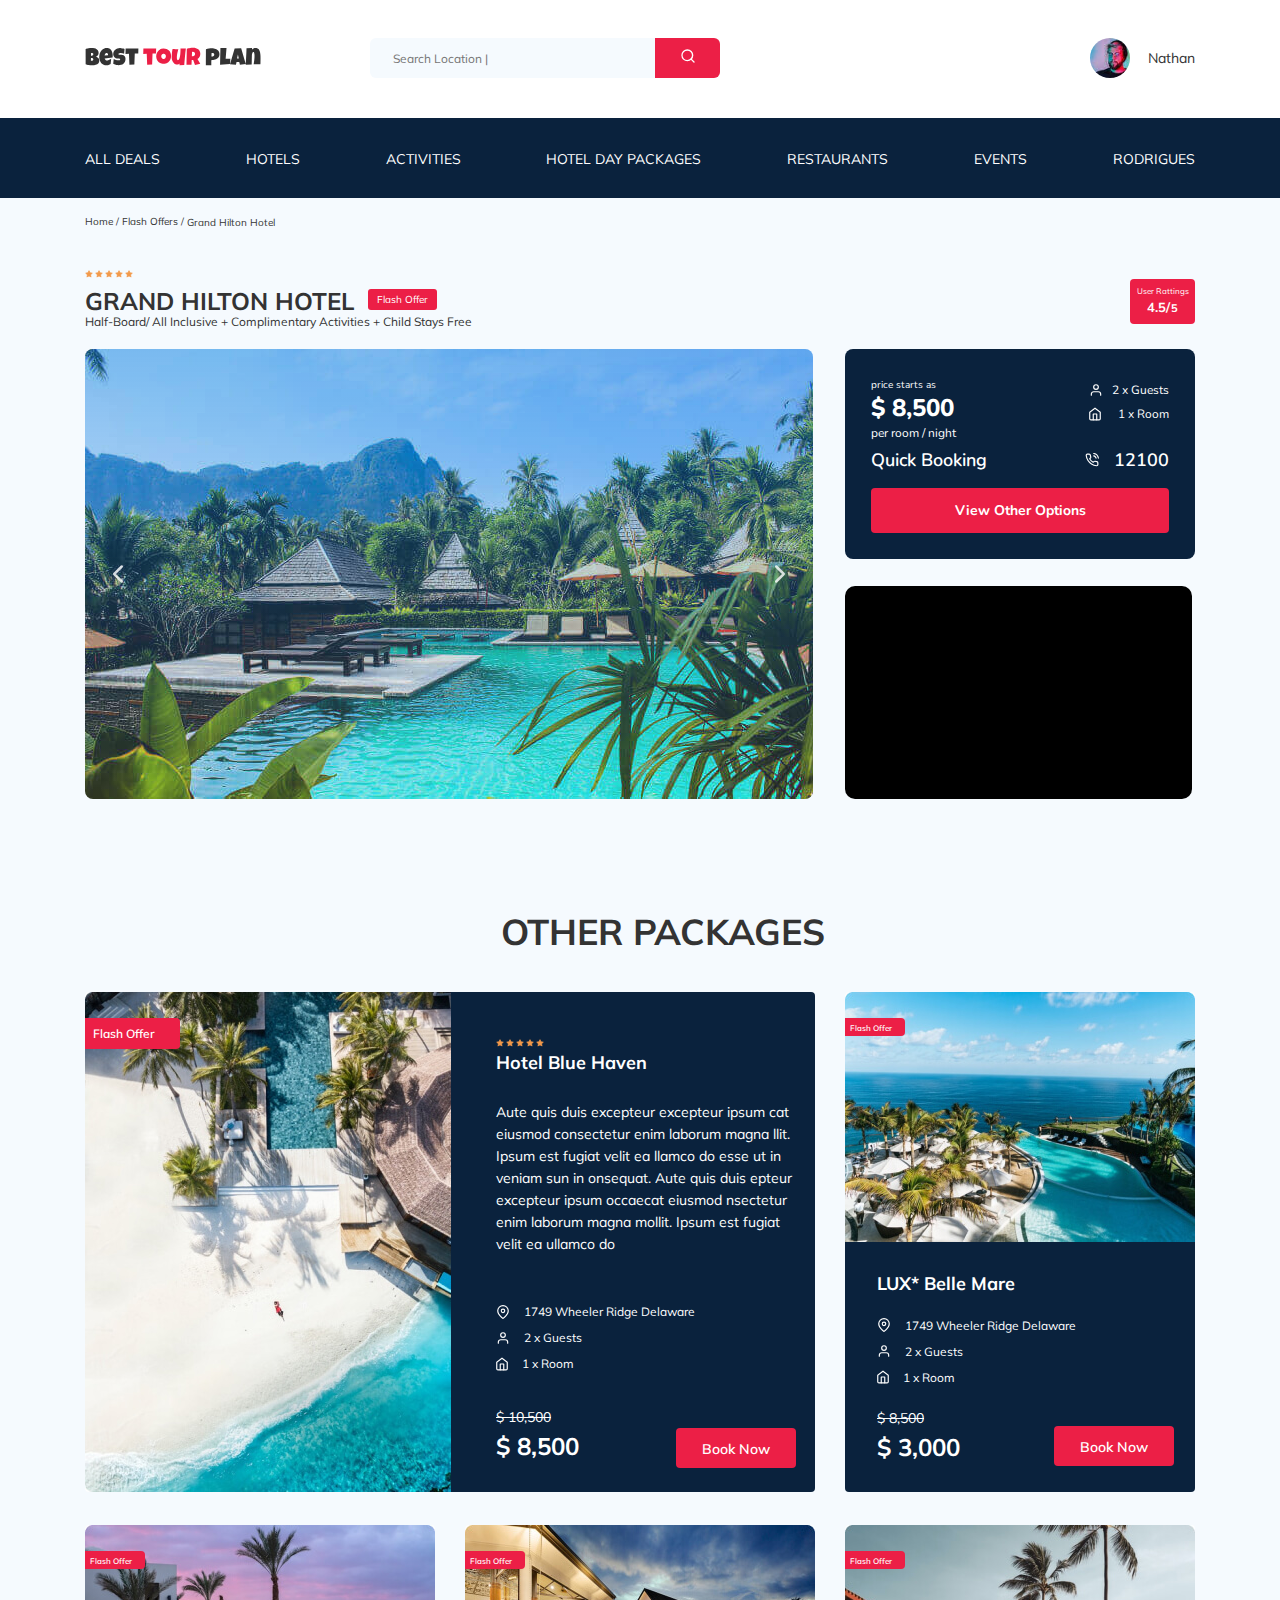
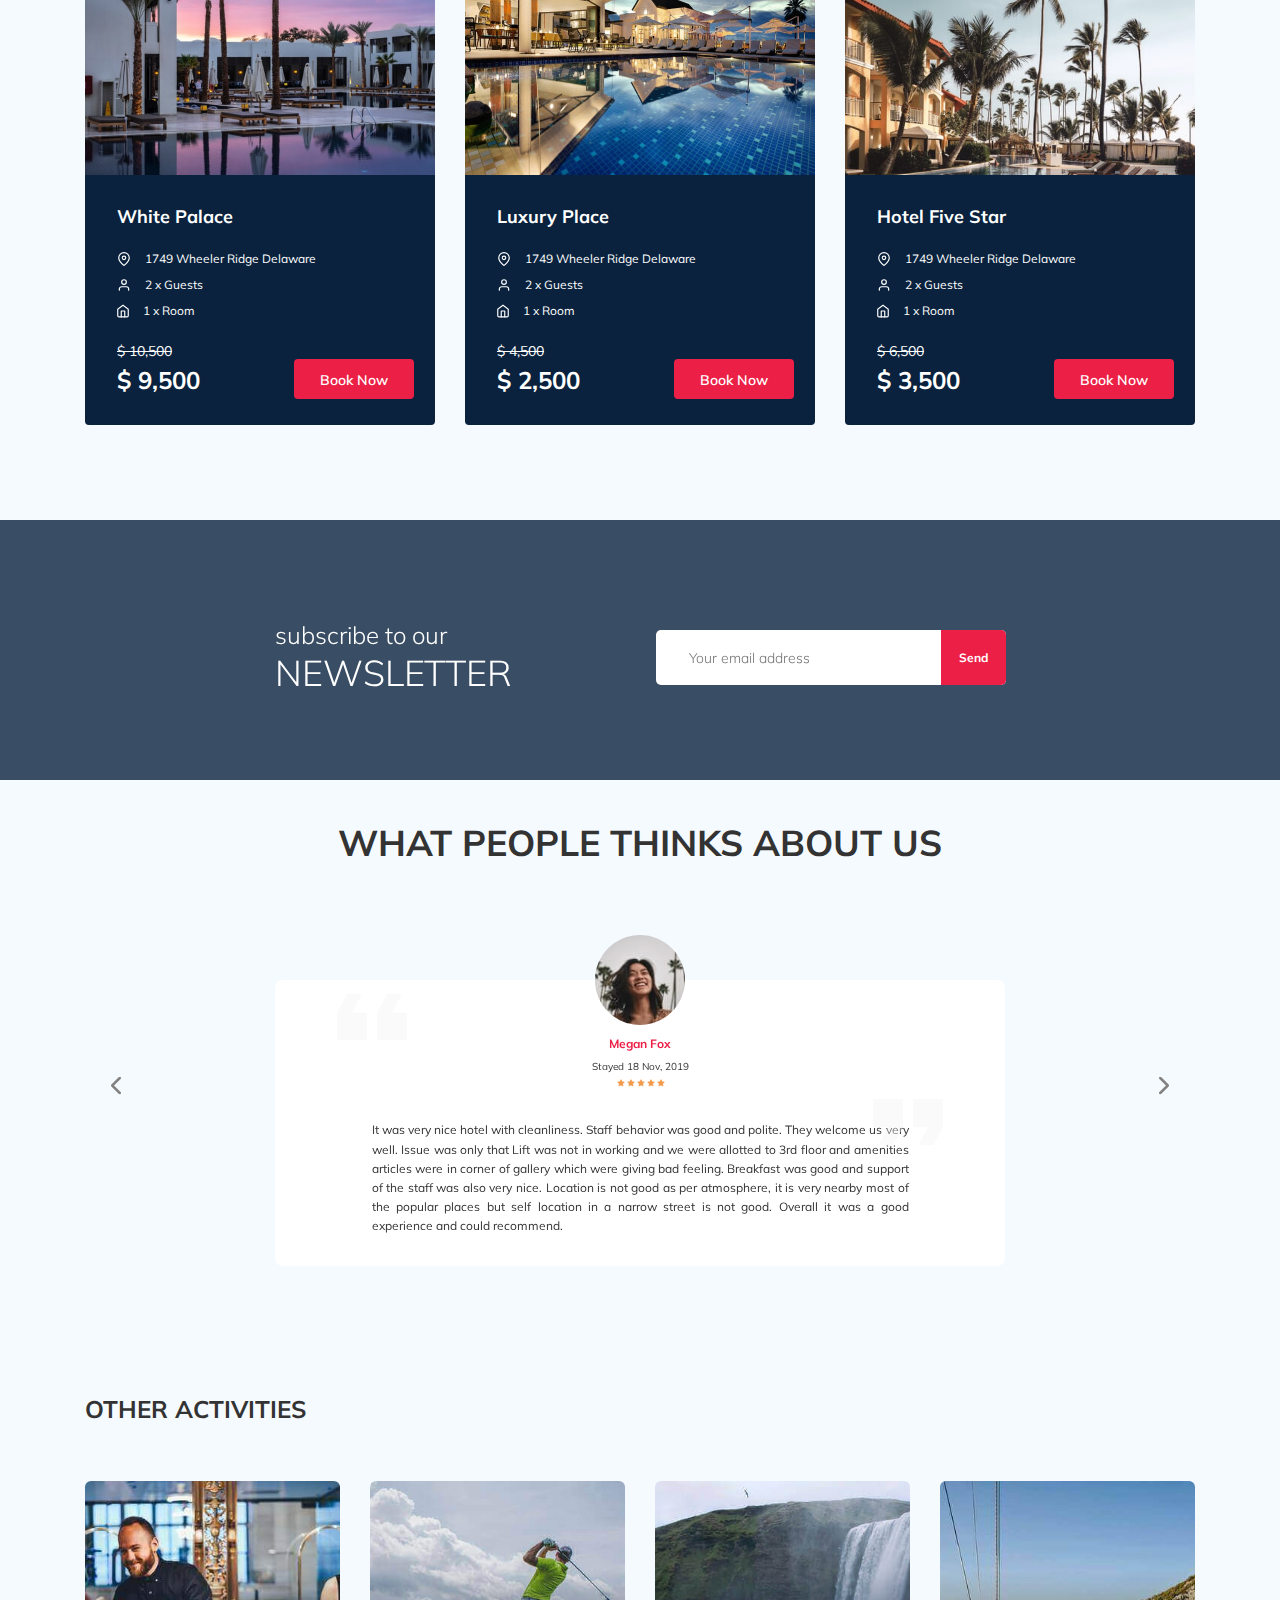
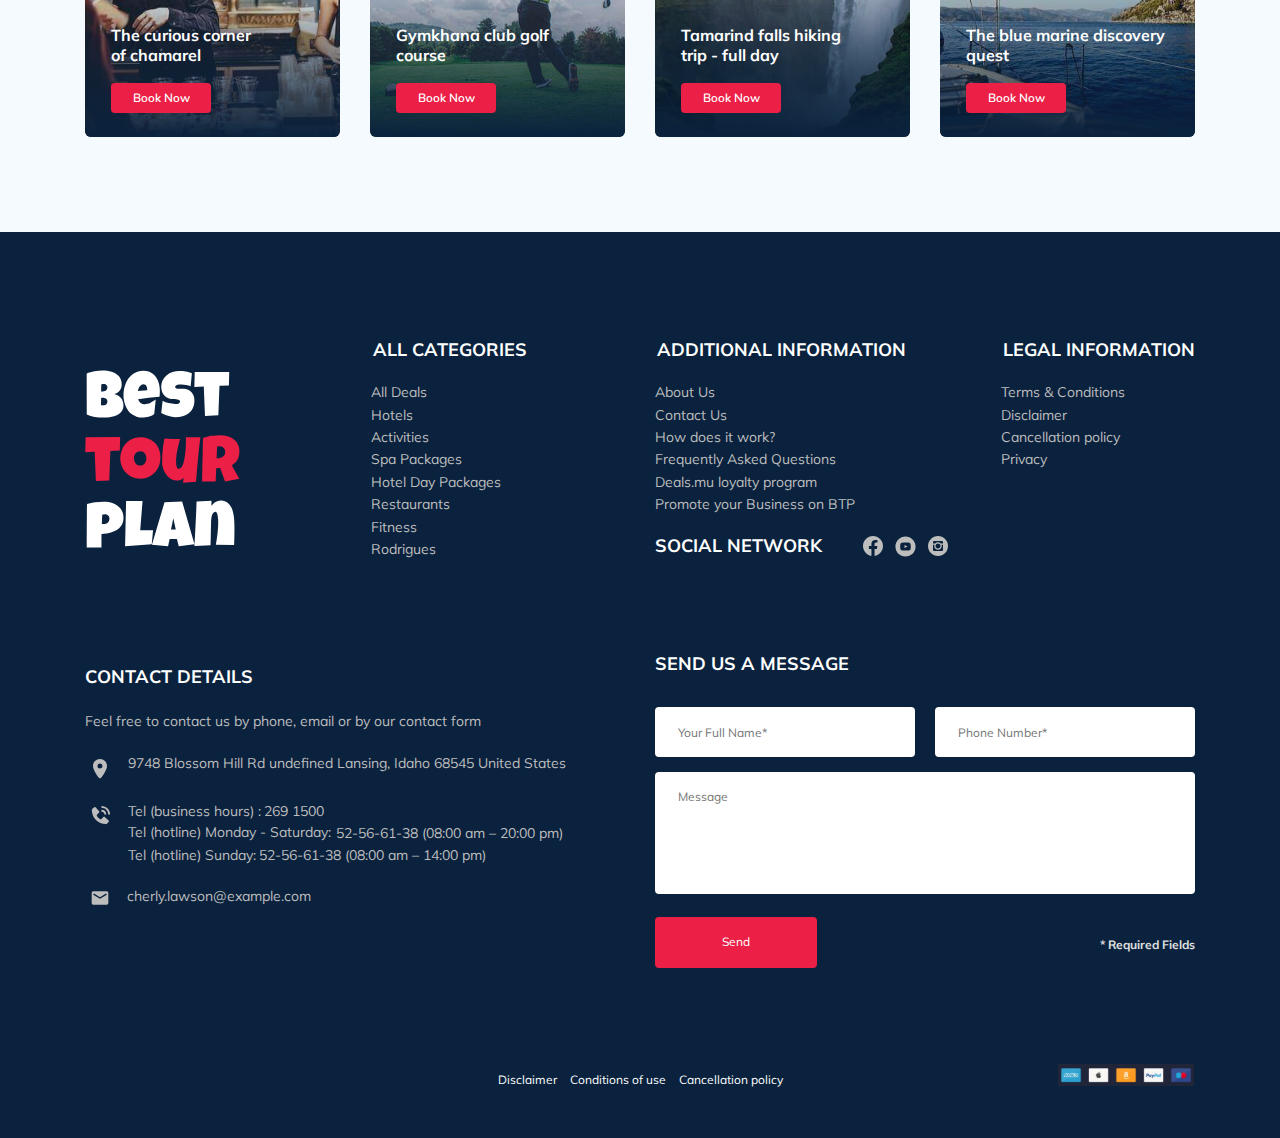
<file: index.html>
<!DOCTYPE html>
<html lang="en">
  <head>
    <meta charset="UTF-8" />
    <meta http-equiv="X-UA-Compatible" content="IE=edge" />
    <meta name="viewport" content="width=device-width, initial-scale=1.0" />
    <title>Hotel Booking - Best Tour Plan</title>

    <link
      href="https://fonts.googleapis.com/css2?family=Mulish:wght@400;700&family=Nunito:wght@400;700;800&display=swap"
      rel="stylesheet"
    />
    <link rel="shortcut icon" href="img/favicon.ico" type="image/x-icon" />
    <link rel="icon" href="img/favicon.ico" type="image/x-icon" />
    <link rel="stylesheet" href="css/swiper-bundle.min.css" />
    <link rel="stylesheet" href="css/aos.css" />
    <link rel="stylesheet" href="css/style.css" />
  </head>
  <body>
    <header class="navbar navbar--mobile--fixed">
      <div class="container">
        <div class="navbar-top">
          <a href="index.html" class="logo">
            <img
              src="img/logo/horizontal-logo.svg"
              alt="Logo: Best Tour Plan"
              class="logo__image"
          /></a>
          <form
            action="#"
            class="search navbar__search navbar__search--mobile--hidden"
          >
            <input
              type="text"
              class="search__input"
              placeholder="Search Location |"
            />
            <button class="search__button">
              <img src="img/icon/search.svg" alt="Icon: search" />
            </button>
          </form>
          <a href="#" class="user navbar__user navbar__user--mobile--hidden">
            <img
              src="img/photo/user-avatar.png"
              alt="Avatar: Nathan"
              class="user__avatar"
            />
            <span class="user__name">Nathan</span>
          </a>
          <!-- user -->
          <button class="menu-button navbar-top__menu-button">
            <span class="menu-button__line"></span
            ><span class="menu-button__line"></span
            ><span class="menu-button__line"></span>
          </button>
        </div>
        <!-- /.navbar-top -->
      </div>
      <!-- /.container -->
      <div class="navbar-bottom">
        <div class="container">
          <ul class="navbar-menu">
            <li class="navbar-menu__item navbar-menu__item--mobile--visible">
              <a
                href="#"
                class="user navbar__user navbar__user--mobile--visible"
              >
                <img
                  src="img/photo/user-avatar.png"
                  alt="Avatar: Nathan"
                  class="user__avatar"
                />
                <span class="user__name user__name--light">Nathan</span>
              </a>
              <!-- user -->
            </li>
            <li class="navbar-menu__item navbar-menu__item--mobile--visible">
              <form
                action="#"
                class="search navbar__search navbar__search--mobile--visible"
              >
                <input
                  type="text"
                  class="search__input"
                  placeholder="Search Location |"
                />
                <button class="search__button">
                  <img src="img/icon/search.svg" alt="Icon: search" />
                </button>
              </form>
            </li>
            <li class="navbar-menu__item">
              <a href="#" class="navbar-menu__link">All Deals</a>
            </li>
            <li class="navbar-menu__item">
              <a href="#" class="navbar-menu__link">Hotels</a>
            </li>
            <li class="navbar-menu__item">
              <a href="#" class="navbar-menu__link">Activities</a>
            </li>
            <li class="navbar-menu__item">
              <a href="#" class="navbar-menu__link">Hotel Day Packages</a>
            </li>
            <li class="navbar-menu__item">
              <a href="#" class="navbar-menu__link">Restaurants</a>
            </li>
            <li class="navbar-menu__item">
              <a href="#" class="navbar-menu__link">Events</a>
            </li>
            <li class="navbar-menu__item">
              <a href="#" class="navbar-menu__link">Rodrigues</a>
            </li>
          </ul>
        </div>
        <!-- /.container -->
      </div>
      <!-- /.header-bottom -->
    </header>
    <nav class="breadcrumb">
      <div class="container">
        <ul class="breadcrumb-list">
          <li class="breadcrumb-list__item">
            <a href="#" class="breadcrumb-list__link">Home</a>
          </li>
          <li class="breadcrumb-list__item">
            <a href="#" class="breadcrumb-list__link">Flash Offers</a>
          </li>
          <li class="breadcrumb-list__item">Grand Hilton Hotel</li>
        </ul>
      </div>
      <!-- /.container -->
    </nav>
    <!-- /.breadcrumb -->
    <section class="hotel">
      <div class="container">
        <div class="hotel-info">
          <div class="hotel-info__text">
            <div class="hotel-wrapper">
              <div class="stars">
                <img
                  class="stars-image"
                  src="img/icon/Star.svg"
                  alt="Icon: star"
                />
                <img
                  class="stars-image"
                  src="img/icon/Star.svg"
                  alt="Icon: star"
                />
                <img
                  class="stars-image"
                  src="img/icon/Star.svg"
                  alt="Icon: star"
                />
                <img
                  class="stars-image"
                  src="img/icon/Star.svg"
                  alt="Icon: star"
                />
                <img
                  class="stars-image"
                  src="img/icon/Star.svg"
                  alt="Icon: star"
                />
              </div>
              <h1 class="hotel-name hotel-info__name">Grand hilton hotel</h1>
              <span class="offer hotel-info__offer">Flash Offer</span>
            </div>
            <p class="hotel-description hotel-info__description">
              Half-Board/ All Inclusive + Complimentary Activities + Child Stays
              Free
            </p>
          </div>
          <!-- hotel-info__text -->
          <div class="rating hotel-info__rating">
            <span class="rating__text">User Rattings</span>
            <span class="rating__counter">4.5/</span>
            <span class="rating__little">5</span>
          </div>
        </div>
        <!-- /.hotel-info -->
        <div class="hotel-grid">
          <!-- Slider main container -->
          <div class="swiper-container hotel-slider hotel__slider">
            <!-- Additional required wrapper -->
            <div class="swiper-wrapper">
              <!-- Slides -->
              <div class="swiper-slide hotel-slider__slide">
                <img
                  class="swiper-slide__img"
                  src="img/photo/slide-1.jpg"
                  alt="slide-1"
                />
              </div>
              <div class="swiper-slide hotel-slider__slide">
                <img
                  class="swiper-slide__img"
                  src="img/photo/slide-2.jpg"
                  alt="slide-2"
                />
              </div>
              <div class="swiper-slide hotel-slider__slide">
                <img
                  class="swiper-slide__img"
                  src="img/photo/slide-3.jpg"
                  alt="slide-3"
                />
              </div>
              <div class="swiper-slide hotel-slider__slide">
                <img
                  class="swiper-slide__img"
                  src="img/photo/slide-4.jpg"
                  alt="slide-4"
                />
              </div>
              <div class="swiper-slide hotel-slider__slide">
                <img
                  class="swiper-slide__img"
                  src="img/photo/slide-5.jpg"
                  alt="slide-5"
                />
              </div>
            </div>

            <!-- If we need navigation buttons -->
            <button
              class="hotel-slider__button hotel-slider__button--prev"
            ></button>
            <button
              class="hotel-slider__button hotel-slider__button--next"
            ></button>
          </div>
          <!-- swiper-container -->

          <div class="hotel-right">
            <div class="booking">
              <div class="booking__info">
                <div class="booking__price">
                  <span class="booking__start">price starts as</span>
                  <strong class="booking__pricetag">$ 8,500</strong>
                  <span class="booking__per-room">per room / night</span>
                </div>
                <!-- /.booking__price -->
                <div class="booking__room">
                  <div class="booking__text">
                    <img
                      src="img/icon/user.svg"
                      alt="Icon: user"
                      class="booking__icon"
                    />
                    <span class="booking__description">2 x Guests</span>
                  </div>
                  <div class="booking__text">
                    <img
                      src="img/icon/home.svg"
                      alt="Icon: home"
                      class="booking__icon"
                    />
                    <span class="booking__description">1 x Room</span>
                  </div>
                  <!-- /.booking__text -->
                </div>
                <!-- /.booking__room -->
              </div>
              <!-- /.booking__info -->
              <div class="booking__call-center">
                <span class="booking__heading">Quick Booking</span>
                <img
                  class="booking__icon"
                  src="img/icon/phone.svg"
                  alt="Icon: phone"
                />
                <a class="booking__number" href="tel:12100">12100</a>
              </div>
              <!-- /.booking__call-center -->
              <div class="booking-button">
                <a data-toggle="modal" class="booking__button">
                  <p class="booking__link">View Other Options</p>
                </a>
              </div>
            </div>
            <!-- /.booking -->
            <div class="map">
              <iframe
                src="https://www.google.com/maps/embed?pb=!1m18!1m12!1m3!1d3952.040552097184!2d98.29439817440132!3d7.890826485069297!2m3!1f0!2f0!3f0!3m2!1i1024!2i768!4f13.1!3m3!1m2!1s0x30503b7bfcd9f903%3A0xf7065fac1e3d7c48!2sDoubleTree%20by%20Hilton%20Phuket%20Banthai%20Resort!5e0!3m2!1sru!2sru!4v1620807316730!5m2!1sru!2sru"
                style="width: 100%; border: 0"
                height="213"
                allowfullscreen=""
                loading="lazy"
              ></iframe>
            </div>
            <!-- /.map -->
          </div>
          <!-- /.hotel-right -->
        </div>
        <!-- /.hotel-grid -->
      </div>
      <!-- /.container -->
    </section>
    <section class="other">
      <div class="container">
        <div class="other-wrapper">
          <h2 class="other__title">Other Packages</h2>
          <div class="blocks">
            <div class="large">
              <div class="large-image">
                <img
                  src="img/photo/packages-1.jpg"
                  alt="large-image"
                  class="large-image__packages"
                />
                <span class="large-image__offer">Flash Offer</span>
              </div>
              <!-- block-image -->
              <div class="large-extra">
                <div class="stars">
                  <img
                    class="stars-image"
                    src="img/icon/Star.svg"
                    alt="Icon: star"
                  />
                  <img
                    class="stars-image"
                    src="img/icon/Star.svg"
                    alt="Icon: star"
                  />
                  <img
                    class="stars-image"
                    src="img/icon/Star.svg"
                    alt="Icon: star"
                  />
                  <img
                    class="stars-image"
                    src="img/icon/Star.svg"
                    alt="Icon: star"
                  />
                  <img
                    class="stars-image"
                    src="img/icon/Star.svg"
                    alt="Icon: star"
                  />
                </div>
                <!-- stars -->
                <h3 class="large__title">Hotel Blue Haven</h3>
                <span class="large__text"
                  >Aute quis duis excepteur excepteur ipsum cat eiusmod
                  consectetur enim laborum magna llit. Ipsum est fugiat velit ea
                  llamco do esse ut in veniam sun in onsequat. Aute quis duis
                  epteur excepteur ipsum occaecat eiusmod nsectetur enim laborum
                  magna mollit. Ipsum est fugiat velit ea ullamco do</span
                >
                <div class="large-block">
                  <div class="large-block__element">
                    <img
                      src="img/icon/map.svg"
                      alt="Icon: map"
                      class="large__icon"
                    />
                    <span class="large__description"
                      >1749 Wheeler Ridge Delaware</span
                    >
                  </div>
                  <div class="large-block__element">
                    <img
                      src="img/icon/user.svg"
                      alt="Icon: user"
                      class="large__icon"
                    />
                    <span class="large__description">2 x Guests</span>
                  </div>
                  <div class="large-block__element">
                    <img
                      src="img/icon/home.svg"
                      alt="Icon: home"
                      class="large__icon"
                    />
                    <span class="large__description">1 x Room</span>
                  </div>

                  <!-- /.large-block large-block__element -->
                </div>
                <!-- large-block -->
                <div class="elements">
                  <div class="elements-price">
                    <span class="elements-price__old">$ 10,500</span>
                    <span class="elements-price__new">$ 8,500</span>
                  </div>
                  <!-- /.elements-price -->
                  <div class="elements-button">
                    <a data-toggle="modal" class="elements-button__btn">
                      <p class="elements-button__link">Book Now</p>
                    </a>
                  </div>
                </div>
                <!-- /.block__price-button -->
              </div>
              <!-- /.large-extra -->
            </div>
            <!-- block-large -->
            <div class="medium">
              <div class="medium-image">
                <img
                  src="img/photo/packages-2.jpg"
                  alt=""
                  class="medium-image__packages"
                />
                <span class="medium-image__offer">Flash Offer</span>
              </div>
              <!-- block-image -->
              <div class="medium-extra">
                <h3 class="medium-title">LUX* Belle Mare</h3>
                <div class="medium-block">
                  <div class="medium-block__element">
                    <img
                      src="img/icon/map.svg"
                      alt="Icon: map"
                      class="medium-icon"
                    />
                    <span class="medium-description"
                      >1749 Wheeler Ridge Delaware</span
                    >
                  </div>
                  <div class="medium-block__element">
                    <img
                      src="img/icon/user.svg"
                      alt="Icon: user"
                      class="medium-icon"
                    />
                    <span class="medium-description">2 x Guests</span>
                  </div>
                  <div class="medium-block__element">
                    <img
                      src="img/icon/home.svg"
                      alt="Icon: home"
                      class="medium-icon"
                    />
                    <span class="medium-description">1 x Room</span>
                  </div>

                  <!-- /.medium-block medium-block__element -->
                </div>
                <!-- medium-block -->
                <div class="medium-elements">
                  <div class="medium-price">
                    <span class="medium-price__old">$ 8,500</span>
                    <span class="medium-price__new">$ 3,000</span>
                  </div>
                  <!-- /.medium-elements -->
                  <div class="medium-button">
                    <a data-toggle="modal" class="medium-button__btn">
                      <p class="medium-button__link">Book Now</p>
                    </a>
                  </div>
                  <!-- medium-button -->
                </div>
                <!-- /.medium-elements -->
              </div>
              <!-- medium-extra -->
            </div>
            <!-- /.medium -->
            <div class="medium">
              <div class="medium-image">
                <img
                  src="img/photo/packages-3.jpg"
                  alt=""
                  class="medium-image__packages"
                />
                <span class="medium-image__offer">Flash Offer</span>
              </div>
              <!-- block-image -->
              <div class="medium-extra">
                <h3 class="medium-title">White Palace</h3>
                <div class="medium-block">
                  <div class="medium-block__element">
                    <img
                      src="img/icon/map.svg"
                      alt="Icon: map"
                      class="medium-icon"
                    />
                    <span class="medium-description"
                      >1749 Wheeler Ridge Delaware</span
                    >
                  </div>
                  <div class="medium-block__element">
                    <img
                      src="img/icon/user.svg"
                      alt="Icon: user"
                      class="medium-icon"
                    />
                    <span class="medium-description">2 x Guests</span>
                  </div>
                  <div class="medium-block__element">
                    <img
                      src="img/icon/home.svg"
                      alt="Icon: home"
                      class="medium-icon"
                    />
                    <span class="medium-description">1 x Room</span>
                  </div>

                  <!-- /.medium-block medium-block__element -->
                </div>
                <!-- medium-block -->
                <div class="medium-elements">
                  <div class="medium-price">
                    <span class="medium-price__old">$ 10,500</span>
                    <span class="medium-price__new">$ 9,500</span>
                  </div>
                  <!-- /.medium-elements -->
                  <div class="medium-button">
                    <a data-toggle="modal" class="medium-button__btn">
                      <p class="medium-button__link">Book Now</p>
                    </a>
                  </div>
                  <!-- medium-button -->
                </div>
                <!-- /.medium-elements -->
              </div>
              <!-- medium-extra -->
            </div>
            <!-- /.medium -->
            <div class="medium">
              <div class="medium-image">
                <img
                  src="img/photo/packages-4.jpg"
                  alt=""
                  class="medium-image__packages"
                />
                <span class="medium-image__offer">Flash Offer</span>
              </div>
              <!-- block-image -->
              <div class="medium-extra">
                <h3 class="medium-title">Luxury Place</h3>
                <div class="medium-block">
                  <div class="medium-block__element">
                    <img
                      src="img/icon/map.svg"
                      alt="Icon: map"
                      class="medium-icon"
                    />
                    <span class="medium-description"
                      >1749 Wheeler Ridge Delaware</span
                    >
                  </div>
                  <div class="medium-block__element">
                    <img
                      src="img/icon/user.svg"
                      alt="Icon: user"
                      class="medium-icon"
                    />
                    <span class="medium-description">2 x Guests</span>
                  </div>
                  <div class="medium-block__element">
                    <img
                      src="img/icon/home.svg"
                      alt="Icon: home"
                      class="medium-icon"
                    />
                    <span class="medium-description">1 x Room</span>
                  </div>

                  <!-- /.medium-block medium-block__element -->
                </div>
                <!-- medium-block -->
                <div class="medium-elements">
                  <div class="medium-price">
                    <span class="medium-price__old">$ 4,500</span>
                    <span class="medium-price__new">$ 2,500</span>
                  </div>
                  <!-- /.medium-elements -->
                  <div class="medium-button">
                    <a data-toggle="modal" class="medium-button__btn">
                      <p class="medium-button__link">Book Now</p>
                    </a>
                  </div>
                  <!-- medium-button -->
                </div>
                <!-- /.medium-elements -->
              </div>
              <!-- medium-extra -->
            </div>
            <!-- /.medium -->
            <div class="medium">
              <div class="medium-image">
                <img
                  src="img/photo/packages-5.jpg"
                  alt=""
                  class="medium-image__packages"
                />
                <span class="medium-image__offer">Flash Offer</span>
              </div>
              <!-- block-image -->
              <div class="medium-extra">
                <h3 class="medium-title">Hotel Five Star</h3>
                <div class="medium-block">
                  <div class="medium-block__element">
                    <img
                      src="img/icon/map.svg"
                      alt="Icon: map"
                      class="medium-icon"
                    />
                    <span class="medium-description"
                      >1749 Wheeler Ridge Delaware</span
                    >
                  </div>
                  <div class="medium-block__element">
                    <img
                      src="img/icon/user.svg"
                      alt="Icon: user"
                      class="medium-icon"
                    />
                    <span class="medium-description">2 x Guests</span>
                  </div>
                  <div class="medium-block__element">
                    <img
                      src="img/icon/home.svg"
                      alt="Icon: home"
                      class="medium-icon"
                    />
                    <span class="medium-description">1 x Room</span>
                  </div>

                  <!-- /.medium-block medium-block__element -->
                </div>
                <!-- medium-block -->
                <div class="medium-elements">
                  <div class="medium-price">
                    <span class="medium-price__old">$ 6,500</span>
                    <span class="medium-price__new">$ 3,500</span>
                  </div>
                  <!-- /.medium-elements -->
                  <div class="medium-button">
                    <a data-toggle="modal" class="medium-button__btn">
                      <p class="medium-button__link">Book Now</p>
                    </a>
                  </div>
                  <!-- medium-button -->
                </div>
                <!-- /.medium-elements -->
              </div>
              <!-- medium-extra -->
            </div>
            <!-- /.medium -->
          </div>
          <!-- /.elements -->
        </div>
        <!-- /.other-wrapper -->
      </div>
      <!-- /.container -->
    </section>
    <!-- /.other -->
    <section
      class="newsletter"
      data-parallax="scroll"
      data-image-src="img/photo/newsletter-bg.jpg"
      data-z-index="-1"
    >
      <div class="newsletter-wrapper">
        <h2 class="newsletter-title newsletter__title">
          subscribe to our
          <span class="newsletter-title__strong">Newsletter</span>
        </h2>
        <form action="send.php" method="POST" class="newsletter__form form">
          <input
            type="email"
            class="input newsletter__input"
            placeholder="Your email address"
            name="email"
            required
          />
          <button class="newsletter__button" type="submit">Send</button>
        </form>
      </div>
      <!-- /.newsletter-wrapper -->
    </section>
    <!-- /.newsletter -->
    <div class="reviews">
      <div class="container">
        <h2 class="reviews__title">What people thinks about us</h2>
        <div class="swiper-container reviews-slider">
          <div class="swiper-wrapper">
            <div class="swiper-slide">
              <div class="reviews-slider__item">
                <div class="reviews-slider__profile">
                  <img
                    src="img/people/reviews-avatar.jpg"
                    alt="Avatar: Megan Fox"
                    class="reviews-slider__avatar"
                  />
                  <h3 class="reviews-slider__username">Megan Fox</h3>
                  <span class="reviews-slider__date">Stayed 18 Nov, 2019</span>
                  <div class="reviews-slider__rating">
                    <img
                      class="stars-image"
                      src="img/icon/Star.svg"
                      alt="Icon: star"
                    />
                    <img
                      class="stars-image"
                      src="img/icon/Star.svg"
                      alt="Icon: star"
                    />
                    <img
                      class="stars-image"
                      src="img/icon/Star.svg"
                      alt="Icon: star"
                    />
                    <img
                      class="stars-image"
                      src="img/icon/Star.svg"
                      alt="Icon: star"
                    />
                    <img
                      class="stars-image"
                      src="img/icon/Star.svg"
                      alt="Icon: star"
                    />
                  </div>
                  <!-- /.rating -->
                </div>
                <!-- /.reviews-slider__profile -->
                <p class="reviews-slider__text">
                  It was very nice hotel with cleanliness. Staff behavior was
                  good and polite. They welcome us very well. Issue was only
                  that Lift was not in working and we were allotted to 3rd floor
                  and amenities articles were in corner of gallery which were
                  giving bad feeling. Breakfast was good and support of the
                  staff was also very nice. Location is not good as per
                  atmosphere, it is very nearby most of the popular places but
                  self location in a narrow street is not good. Overall it was a
                  good experience and could recommend.
                </p>
              </div>
              <!-- /.reviews-slider__item -->
            </div>
            <!-- swiper-slide -->
            <div class="swiper-slide">
              <div class="reviews-slider__item">
                <div class="reviews-slider__profile">
                  <img
                    src="img/people/reviews-avatar-2.jpg"
                    alt="Avatar: Kate Uwins"
                    class="reviews-slider__avatar"
                  />
                  <h3 class="reviews-slider__username">Kate Uwins</h3>
                  <span class="reviews-slider__date">Stayed 2 Feb, 2019</span>
                  <div class="reviews-slider__rating">
                    <img
                      class="stars-image"
                      src="img/icon/Star.svg"
                      alt="Icon: star"
                    />
                    <img
                      class="stars-image"
                      src="img/icon/Star.svg"
                      alt="Icon: star"
                    />
                    <img
                      class="stars-image"
                      src="img/icon/Star.svg"
                      alt="Icon: star"
                    />
                    <img
                      class="stars-image"
                      src="img/icon/Star.svg"
                      alt="Icon: star"
                    />
                  </div>
                  <!-- /.rating -->
                </div>
                <!-- /.reviews-slider__profile -->
                <p class="reviews-slider__text">
                  It was very nice hotel with cleanliness. Staff behavior was
                  good and polite. They welcome us very well. Issue was only
                  that Lift was not in working and we were allotted to 3rd floor
                  and amenities articles were in corner of gallery which were
                  giving bad feeling. Breakfast was good and support of the
                  staff was also very nice. Location is not good as per
                  atmosphere, it is very nearby most of the popular places but
                  self location in a narrow street is not good. Overall it was a
                  good experience and could recommend.
                </p>
              </div>
              <!-- /.reviews-slider__item -->
            </div>
            <!-- swiper-slide -->
            <div class="swiper-slide">
              <div class="reviews-slider__item">
                <div class="reviews-slider__profile">
                  <img
                    src="img/people/reviews-avatar-3.jpg"
                    alt="Avatar: Álvaro Morte"
                    class="reviews-slider__avatar"
                  />
                  <h3 class="reviews-slider__username">Álvaro Morte</h3>
                  <span class="reviews-slider__date">Stayed 5 Jun, 2018</span>
                  <div class="reviews-slider__rating">
                    <img
                      class="stars-image"
                      src="img/icon/Star.svg"
                      alt="Icon: star"
                    />
                    <img
                      class="stars-image"
                      src="img/icon/Star.svg"
                      alt="Icon: star"
                    />
                    <img
                      class="stars-image"
                      src="img/icon/Star.svg"
                      alt="Icon: star"
                    />
                    <img
                      class="stars-image"
                      src="img/icon/Star.svg"
                      alt="Icon: star"
                    />
                    <img
                      class="stars-image"
                      src="img/icon/Star.svg"
                      alt="Icon: star"
                    />
                  </div>
                  <!-- /.rating -->
                </div>
                <!-- /.reviews-slider__profile -->
                <p class="reviews-slider__text">
                  It was very nice hotel with cleanliness. Staff behavior was
                  good and polite. They welcome us very well. Issue was only
                  that Lift was not in working and we were allotted to 3rd floor
                  and amenities articles were in corner of gallery which were
                  giving bad feeling. Breakfast was good and support of the
                  staff was also very nice. Location is not good as per
                  atmosphere, it is very nearby most of the popular places but
                  self location in a narrow street is not good. Overall it was a
                  good experience and could recommend.
                </p>
              </div>
              <!-- /.reviews-slider__item -->
            </div>
            <!-- swiper-slide -->
            <div class="swiper-slide">
              <div class="reviews-slider__item">
                <div class="reviews-slider__profile">
                  <img
                    src="img/people/reviews-avatar-4.jpg"
                    alt="Avatar: Jaime Lorente"
                    class="reviews-slider__avatar"
                  />
                  <h3 class="reviews-slider__username">Jaime Lorente</h3>
                  <span class="reviews-slider__date">Stayed 28 Jan, 2019</span>
                  <div class="reviews-slider__rating">
                    <img
                      class="stars-image"
                      src="img/icon/Star.svg"
                      alt="Icon: star"
                    />
                    <img
                      class="stars-image"
                      src="img/icon/Star.svg"
                      alt="Icon: star"
                    />
                    <img
                      class="stars-image"
                      src="img/icon/Star.svg"
                      alt="Icon: star"
                    />
                  </div>
                  <!-- /.rating -->
                </div>
                <!-- /.reviews-slider__profile -->
                <p class="reviews-slider__text">
                  It was very nice hotel with cleanliness. Staff behavior was
                  good and polite. They welcome us very well. Issue was only
                  that Lift was not in working and we were allotted to 3rd floor
                  and amenities articles were in corner of gallery which were
                  giving bad feeling. Breakfast was good and support of the
                  staff was also very nice. Location is not good as per
                  atmosphere, it is very nearby most of the popular places but
                  self location in a narrow street is not good. Overall it was a
                  good experience and could recommend.
                </p>
              </div>
              <!-- /.reviews-slider__item -->
            </div>
            <!-- swiper-slide -->
          </div>
          <!-- swiper-wrapper -->
          <!-- If we need navigation buttons -->
          <button
            class="reviews-slider__button reviews-slider__button--prev"
          ></button>
          <button
            class="reviews-slider__button reviews-slider__button--next"
          ></button>
        </div>
        <!-- reviews-slider -->
      </div>
      <!-- /.container -->
    </div>
    <!-- /.reviews -->
    <section class="activities">
      <div class="container">
        <h2 class="activities__title">Other Activities</h2>
        <div class="activities-wrapper">
          <div class="card activities__card-1">
            <img src="img/photo/Card-1.jpg" alt="Card-1" class="card__image" />
            <span class="card__title"
              >The curious corner <br />
              of chamarel</span
            >
            <a data-toggle="modal" class="card__button">
              <p class="card__link">Book Now</p></a
            >
          </div>
          <div class="card activities__card-2">
            <img src="img/photo/card-2.jpg" alt="Card-1" class="card__image" />
            <span class="card__title-1">Gymkhana club golf course</span>
            <a data-toggle="modal" class="card__button">
              <p class="card__link">Book Now</p></a
            >
          </div>
          <div class="card activities__card-3">
            <img src="img/photo/card-3.jpg" alt="Card-1" class="card__image" />
            <span class="card__title"
              >Tamarind falls hiking <br />
              trip - full day</span
            >
            <a data-toggle="modal" class="card__button">
              <p class="card__link">Book Now</p></a
            >
          </div>
          <div class="card activities__card-4">
            <img src="img/photo/card-4.jpg" alt="Card-1" class="card__image" />
            <span class="card__title-1">The blue marine discovery quest</span>
            <a data-toggle="modal" class="card__button">
              <p class="card__link">Book Now</p></a
            >
          </div>
        </div>
      </div>
      <!-- /.container -->
    </section>
    <!-- /.activities -->
    <footer class="footer">
      <div class="container">
        <div class="footer-wrapper">
          <a class="logo footer__logo" href="index.html">
            <img
              src="img/logo/vartical-logo.svg"
              alt="Best Tour Plan"
              class="logo footer__logo"
            />
          </a>
          <div class="footer__list footer__categories">
            <h3 class="footer__title">ALL CATEGORIES</h3>
            <ul class="footer__ul">
              <li class="footer__item">
                <a href="#" class="footer__link">All Deals</a>
              </li>
              <li class="footer__item">
                <a href="#" class="footer__link">Hotels</a>
              </li>
              <li class="footer__item">
                <a href="#" class="footer__link">Activities </a>
              </li>
              <li class="footer__item">
                <a href="#" class="footer__link">Spa Packages </a>
              </li>
              <li class="footer__item">
                <a href="#" class="footer__link">Hotel Day Packages </a>
              </li>
              <li class="footer__item">
                <a href="#" class="footer__link">Restaurants</a>
              </li>
              <li class="footer__item">
                <a href="#" class="footer__link">Fitness</a>
              </li>
              <li class="footer__item">
                <a href="#" class="footer__link">Rodrigues</a>
              </li>
            </ul>
          </div>
          <!-- /.footer__list -->
          <div class="footer__list footer__additional">
            <h3 class="footer__title">ADDITIONAL INFORMATION</h3>
            <ul class="footer__ul">
              <li class="footer__item">
                <a href="#" class="footer__link">About Us </a>
              </li>
              <li class="footer__item">
                <a href="#" class="footer__link">Contact Us</a>
              </li>
              <li class="footer__item">
                <a href="#" class="footer__link">How does it work?</a>
              </li>
              <li class="footer__item">
                <a href="#" class="footer__link">Frequently Asked Questions</a>
              </li>
              <li class="footer__item">
                <a href="#" class="footer__link">Deals.mu loyalty program </a>
              </li>
              <li class="footer__item">
                <a href="#" class="footer__link"
                  >Promote your Business on BTP</a
                >
              </li>
            </ul>
          </div>
          <!-- /.footer__list -->
          <div class="footer__social-network">
            <h3 class="footer__title footer__title--inline">Social Network</h3>
            <div class="footer__social-links">
              <a
                href="https://www.facebook.com/"
                class="footer__link"
                target="_blank"
                ><img src="img/icon/facebook.svg" alt="Icon: facebook" /></a
              ><a
                href="https://www.youtube.com/"
                class="footer__link"
                target="_blank"
                ><img src="img/icon/youtube.svg" alt="Icon: youtube" /></a
              ><a
                href="https://www.instagram.com/"
                class="footer__link"
                target="_blank"
                ><img src="img/icon/instagram.svg" alt="Icon: instagram"
              /></a>
            </div>
            <!-- /.footer__social-links -->
          </div>
          <!-- /.footer__social-network -->
          <div class="footer__list footer__legal">
            <h3 class="footer__title">LEGAL INFORMATION</h3>
            <ul class="footer__ul">
              <li class="footer__item">
                <a href="#" class="footer__link">Terms & Conditions </a>
              </li>
              <li class="footer__item">
                <a href="#" class="footer__link">Disclaimer</a>
              </li>
              <li class="footer__item">
                <a href="#" class="footer__link">Cancellation policy </a>
              </li>
              <li class="footer__item">
                <a href="#" class="footer__link">Privacy</a>
              </li>
            </ul>
            <!-- /.footer__title -->
          </div>
          <!-- /.footer__list -->
          <div class="footer__contact-details">
            <h3 class="footer__title footer__title--mb-4">Contact Details</h3>
            <p class="footer__text footer__text--mb-4">
              Feel free to contact us by phone, email or by our contact form
            </p>
            <ul class="footer__ul">
              <li class="footer__item footer__item--mb-2">
                <div class="footer__icon-wrapper">
                  <img
                    class="footer__icon"
                    src="img/icon/map-marker.svg"
                    alt="Icon: map-market"
                  />
                </div>
                <p class="footer__address">
                  9748 Blossom Hill Rd undefined Lansing, Idaho 68545 United
                  States
                </p>
              </li>
              <li class="footer__item footer__item--mb-2">
                <div class="footer__icon-wrapper">
                  <img
                    class="footer__icon footer__icon--mt-1"
                    src="img/icon/contact-phone-call.svg"
                    alt="Icon: phone"
                  />
                </div>
              </li>
              <li class="footer__item footer__item--mb-3">
                <p class="footer__mobile-text">Tel (business hours) :</p>
                <a href="tel:26-91-500" class="footer__mobile"> 269 1500 </a>
              </li>
              <li class="footer__item footer__item--mb-3">
                <p class="footer__mobile-text">
                  Tel (hotline) Monday - Saturday:
                </p>
                <a href="tel:52-56-61-38" class="footer__mobile-2">
                  52-56-61-38
                </a>
                <p class="footer__mobile-p">(08:00 am – 20:00 pm)</p>
              </li>
              <li class="footer__item footer__item--mb-3">
                <p class="footer__mobile-text">Tel (hotline) Sunday:</p>
                <a href="tel:52-56-61-38" class="footer__mobile">
                  52-56-61-38
                </a>
                <p class="footer__mobile-m">(08:00 am – 14:00 pm)</p>
              </li>

              <li class="footer__item footer__item--mb-2">
                <img
                  class="footer__icon-mail"
                  src="img/icon/email.svg"
                  alt="Icon: emal"
                />
                <a href="mailto:cherly.lawson@example.com" class="footer__mail"
                  >cherly.lawson@example.com</a
                >
              </li>
            </ul>
          </div>
          <!-- /.footer__contact-details -->
          <div class="footer__contact-form">
            <h3 class="footer__title footer__title--mb-3">Send us a message</h3>
            <form action="send.php" method="POST" class="footer__form form">
              <div class="input-group">
                <input
                  type="text"
                  class="input footer__input"
                  placeholder="Your Full Name*"
                  name="name"
                  required
                  minlength="2"
                />
              </div>
              <div class="input-group">
                <input
                  type="tel"
                  id="phone-2"
                  class="input footer__input"
                  placeholder="Phone Number*"
                  name="phone"
                  required
                />
              </div>
              <textarea
                class="message footer__message"
                placeholder="Message"
                name="message"
              ></textarea>
              <button class="footer__button" type="submit">Send</button>
              <span class="footer__info">* Required Fields</span>
            </form>
          </div>
          <!-- /.footer__contacts-form -->
          <div class="footer__bottom">
            <a href="#" class="footer-policy">Disclaimer </a>
            <a href="#" class="footer-policy">Conditions of use</a>
            <a href="#" class="footer-policy">Cancellation policy</a>
          </div>
          <!-- /.footer__bottom -->
          <div class="footer__paypal">
            <img
              src="img/icon/paypal.svg"
              alt="Icon: paypal"
              class="footer-paypal"
            />
          </div>
          <!-- /.footer__paypal -->
        </div>
        <!-- /.footer-wrapper -->
      </div>
      <!-- /.container -->
    </footer>
    <!-- /.footer -->
    <div class="modal">
      <div class="modal__overlay"></div>
      <!-- /.modal__overlay -->
      <div class="modal__dialog">
        <a href="#" class="modal__close">
          <img src="img/close.svg" alt="Icon: close" />
        </a>
        <h3 class="modal__title modal__title--mb-3">Booking</h3>
        <form action="send.php" method="POST" class="modal__form form">
          <div class="input-group">
            <input
              type="text"
              class="input modal__input"
              placeholder="Your Full Name*"
              name="name"
              required
              minlength="2"
            />
          </div>
          <div class="input-group">
            <input
              type="tel"
              id="phone"
              class="input modal__input"
              placeholder="Phone Number*"
              name="phone"
              required
            />
          </div>
          <div class="input-group">
            <input
              type="email"
              id="email"
              class="input modal__input"
              placeholder="Email*"
              name="email"
              required
            />
          </div>
          <textarea
            class="message modal__message"
            placeholder="Message"
            name="message"
          ></textarea>
          <button class="button modal__button" type="submit">Send</button>
          <span class="modal__info">* Required Fields</span>
        </form>
      </div>
      <!-- /.modal__dialog -->
    </div>
    <!-- /.modal -->
    <script src="js/jquery-3.6.0.min.js"></script>
    <script src="https://ajax.googleapis.com/ajax/libs/jquery/1.11.0/jquery.min.js"></script>
    <script src="js/aos.js"></script>
    <script src="js/parallax.min.js"></script>
    <script src="js/swiper-bundle.min.js"></script>
    <script src="js/jquery.validate.min.js"></script>
    <script src="js/jquery.maskedinput.min.js"></script>
    <script src="js/main.js"></script>
  </body>
</html>
</file>
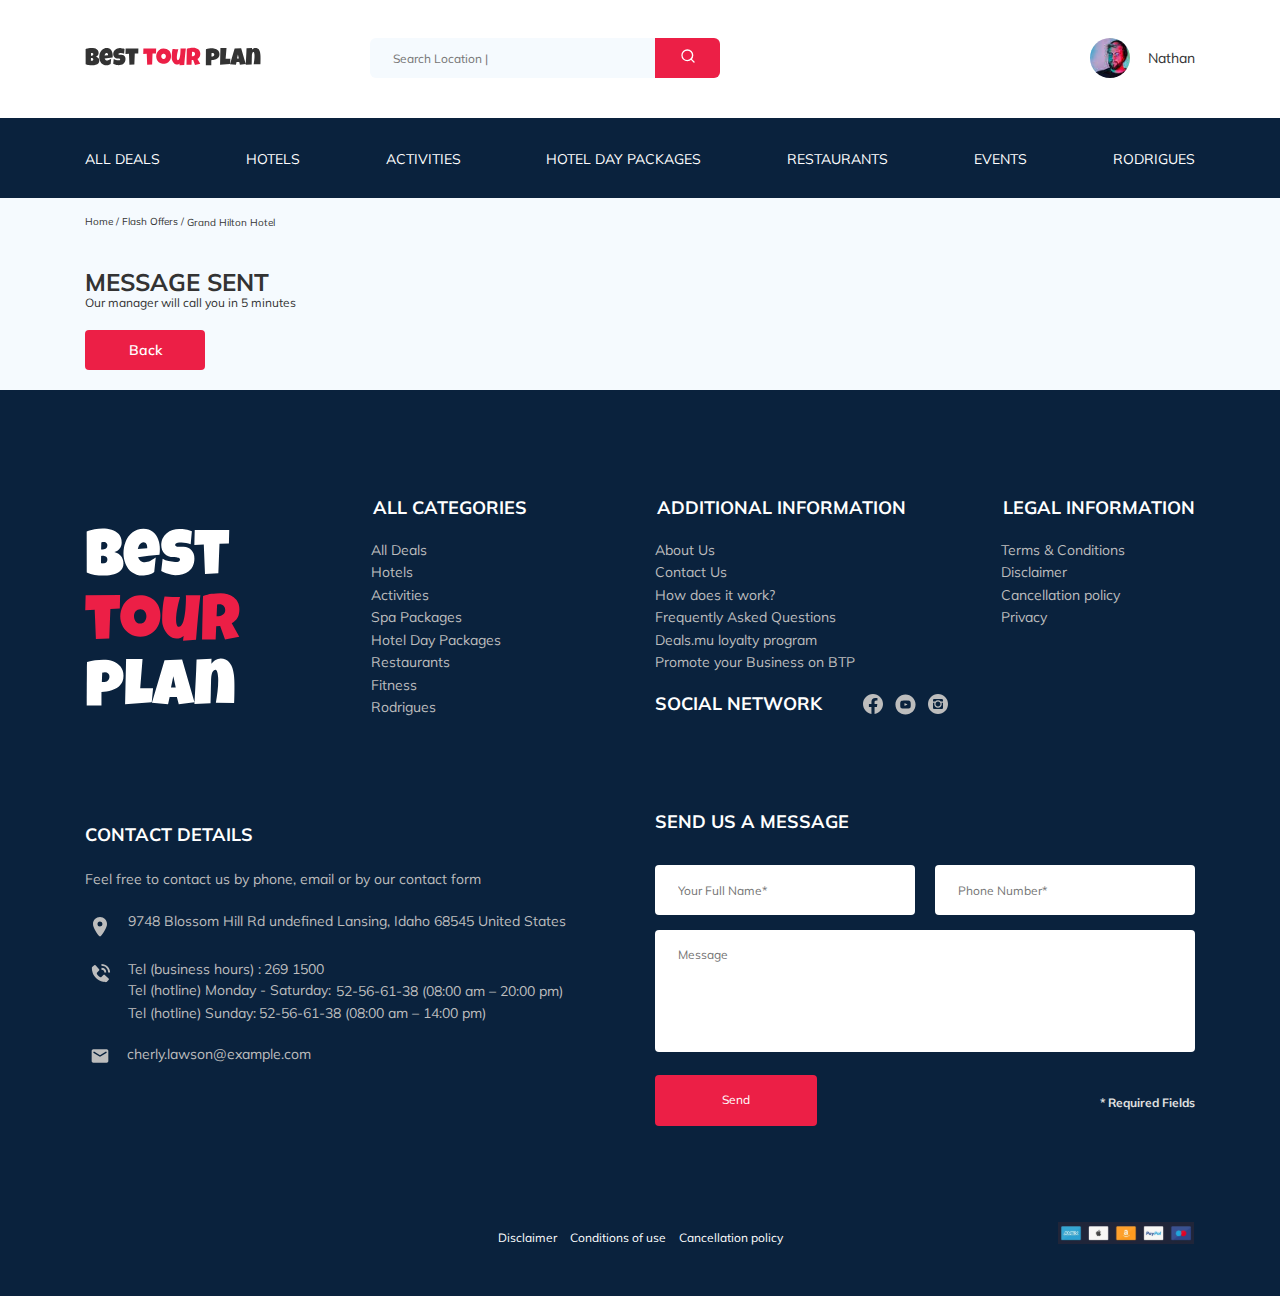
<file: thankyou.html>
<!DOCTYPE html>
<html lang="en">
  <head>
    <meta charset="UTF-8" />
    <meta http-equiv="X-UA-Compatible" content="IE=edge" />
    <meta name="viewport" content="width=device-width, initial-scale=1.0" />
    <title>Hotel Booking - Best Tour Plan</title>
    <script src="https://ajax.googleapis.com/ajax/libs/jquery/1.11.0/jquery.min.js"></script>
    <script src="js/parallax.min.js"></script>
    <link
      href="https://fonts.googleapis.com/css2?family=Mulish:wght@400;700&family=Nunito:wght@400;700;800&display=swap"
      rel="stylesheet"
    />
    <link rel="shortcut icon" href="img/favicon.ico" type="image/x-icon" />
    <link rel="icon" href="img/favicon.ico" type="image/x-icon" />
    <link rel="stylesheet" href="css/swiper-bundle.min.css" />
    <link rel="stylesheet" href="css/style.css" />
  </head>
  <body>
    <header class="navbar navbar--mobile--fixed">
      <div class="container">
        <div class="navbar-top">
          <a href="index.html" class="logo">
            <img
              href="index.html"
              src="img/logo/horizontal-logo.svg"
              alt="Logo: Best Tour Plan"
              class="logo__image"
          /></a>
          <form
            action="#"
            class="search navbar__search navbar__search--mobile--hidden"
          >
            <input
              type="text"
              class="search__input"
              placeholder="Search Location |"
            />
            <button class="search__button">
              <img src="img/icon/search.svg" alt="Icon: search" />
            </button>
          </form>
          <a href="#" class="user navbar__user navbar__user--mobile--hidden">
            <img
              src="img/photo/user-avatar.png"
              alt="Avatar: Nathan"
              class="user__avatar"
            />
            <span class="user__name">Nathan</span>
          </a>
          <!-- user -->
          <button class="menu-button navbar-top__menu-button">
            <span class="menu-button__line"></span
            ><span class="menu-button__line"></span
            ><span class="menu-button__line"></span>
          </button>
        </div>
        <!-- /.navbar-top -->
      </div>
      <!-- /.container -->
      <div class="navbar-bottom">
        <div class="container">
          <ul class="navbar-menu">
            <li class="navbar-menu__item navbar-menu__item--mobile--visible">
              <a
                href="#"
                class="user navbar__user navbar__user--mobile--visible"
              >
                <img
                  src="img/photo/user-avatar.png"
                  alt="Avatar: Nathan"
                  class="user__avatar"
                />
                <span class="user__name user__name--light">Nathan</span>
              </a>
              <!-- user -->
            </li>
            <li class="navbar-menu__item navbar-menu__item--mobile--visible">
              <form
                action="#"
                class="search navbar__search navbar__search--mobile--visible"
              >
                <input
                  type="text"
                  class="search__input"
                  placeholder="Search Location |"
                />
                <button class="search__button">
                  <img src="img/icon/search.svg" alt="Icon: search" />
                </button>
              </form>
            </li>
            <li class="navbar-menu__item">
              <a href="#" class="navbar-menu__link">All Deals</a>
            </li>
            <li class="navbar-menu__item">
              <a href="#" class="navbar-menu__link">Hotels</a>
            </li>
            <li class="navbar-menu__item">
              <a href="#" class="navbar-menu__link">Activities</a>
            </li>
            <li class="navbar-menu__item">
              <a href="#" class="navbar-menu__link">Hotel Day Packages</a>
            </li>
            <li class="navbar-menu__item">
              <a href="#" class="navbar-menu__link">Restaurants</a>
            </li>
            <li class="navbar-menu__item">
              <a href="#" class="navbar-menu__link">Events</a>
            </li>
            <li class="navbar-menu__item">
              <a href="#" class="navbar-menu__link">Rodrigues</a>
            </li>
          </ul>
        </div>
        <!-- /.container -->
      </div>
      <!-- /.header-bottom -->
    </header>
    <nav class="breadcrumb">
      <div class="container">
        <ul class="breadcrumb-list">
          <li class="breadcrumb-list__item">
            <a href="#" class="breadcrumb-list__link">Home</a>
          </li>
          <li class="breadcrumb-list__item">
            <a href="#" class="breadcrumb-list__link">Flash Offers</a>
          </li>
          <li class="breadcrumb-list__item">Grand Hilton Hotel</li>
        </ul>
      </div>
      <!-- /.container -->
    </nav>
    <!-- /.breadcrumb -->
    <section class="hotel">
      <div class="container">
        <div class="hotel-info">
          <div class="hotel-info__text">
            <div class="hotel-wrapper">
              <h1 class="hotel-name hotel-info__name">Message sent</h1>
            </div>
            <p class="hotel-description hotel-info__description">
              Our manager will call you in 5 minutes
            </p>
            <button class="elements-button" onclick="location.href='index.html'">Back</button>
          </div>
          <!-- hotel-info__text -->
         
        </div>
        <!-- /.hotel-info -->
        
        </div>
        <!-- /.hotel-grid -->
      </div>
      <!-- /.container -->
    
    <footer class="footer">
      <div class="container">
        <div class="footer-wrapper">
          <a class="logo footer__logo" href="index.html">
            <img
              src="img/logo/vartical-logo.svg"
              alt="Best Tour Plan"
              class="logo footer__logo"
            />
          </a>
          <div class="footer__list footer__categories">
            <h3 class="footer__title">ALL CATEGORIES</h3>
            <ul class="footer__ul">
              <li class="footer__item">
                <a href="#" class="footer__link">All Deals</a>
              </li>
              <li class="footer__item">
                <a href="#" class="footer__link">Hotels</a>
              </li>
              <li class="footer__item">
                <a href="#" class="footer__link">Activities </a>
              </li>
              <li class="footer__item">
                <a href="#" class="footer__link">Spa Packages </a>
              </li>
              <li class="footer__item">
                <a href="#" class="footer__link">Hotel Day Packages </a>
              </li>
              <li class="footer__item">
                <a href="#" class="footer__link">Restaurants</a>
              </li>
              <li class="footer__item">
                <a href="#" class="footer__link">Fitness</a>
              </li>
              <li class="footer__item">
                <a href="#" class="footer__link">Rodrigues</a>
              </li>
            </ul>
          </div>
          <!-- /.footer__list -->
          <div class="footer__list footer__additional">
            <h3 class="footer__title">ADDITIONAL INFORMATION</h3>
            <ul class="footer__ul">
              <li class="footer__item">
                <a href="#" class="footer__link">About Us </a>
              </li>
              <li class="footer__item">
                <a href="#" class="footer__link">Contact Us</a>
              </li>
              <li class="footer__item">
                <a href="#" class="footer__link">How does it work?</a>
              </li>
              <li class="footer__item">
                <a href="#" class="footer__link">Frequently Asked Questions</a>
              </li>
              <li class="footer__item">
                <a href="#" class="footer__link">Deals.mu loyalty program </a>
              </li>
              <li class="footer__item">
                <a href="#" class="footer__link"
                  >Promote your Business on BTP</a
                >
              </li>
            </ul>
          </div>
          <!-- /.footer__list -->
          <div class="footer__social-network">
            <h3 class="footer__title footer__title--inline">Social Network</h3>
            <div class="footer__social-links">
              <a
                href="https://www.facebook.com/"
                class="footer__link"
                target="_blank"
                ><img src="img/icon/facebook.svg" alt="Icon: facebook" /></a
              ><a
                href="https://www.youtube.com/"
                class="footer__link"
                target="_blank"
                ><img src="img/icon/youtube.svg" alt="Icon: youtube" /></a
              ><a
                href="https://www.instagram.com/"
                class="footer__link"
                target="_blank"
                ><img src="img/icon/instagram.svg" alt="Icon: instagram"
              /></a>
            </div>
            <!-- /.footer__social-links -->
          </div>
          <!-- /.footer__social-network -->
          <div class="footer__list footer__legal">
            <h3 class="footer__title">LEGAL INFORMATION</h3>
            <ul class="footer__ul">
              <li class="footer__item">
                <a href="#" class="footer__link">Terms & Conditions </a>
              </li>
              <li class="footer__item">
                <a href="#" class="footer__link">Disclaimer</a>
              </li>
              <li class="footer__item">
                <a href="#" class="footer__link">Cancellation policy </a>
              </li>
              <li class="footer__item">
                <a href="#" class="footer__link">Privacy</a>
              </li>
            </ul>
            <!-- /.footer__title -->
          </div>
          <!-- /.footer__list -->
          <div class="footer__contact-details">
            <h3 class="footer__title footer__title--mb-4">Contact Details</h3>
            <p class="footer__text footer__text--mb-4">
              Feel free to contact us by phone, email or by our contact form
            </p>
            <ul class="footer__ul">
              <li class="footer__item footer__item--mb-2">
                <div class="footer__icon-wrapper">
                  <img
                    class="footer__icon"
                    src="img/icon/map-marker.svg"
                    alt="Icon: map-market"
                  />
                </div>
                <p class="footer__address">
                  9748 Blossom Hill Rd undefined Lansing, Idaho 68545 United
                  States
                </p>
              </li>
              <li class="footer__item footer__item--mb-2">
                <div class="footer__icon-wrapper">
                  <img
                    class="footer__icon footer__icon--mt-1"
                    src="img/icon/contact-phone-call.svg"
                    alt="Icon: phone"
                  />
                </div>
              </li>
              <li class="footer__item footer__item--mb-3">
                <p class="footer__mobile-text">Tel (business hours) :</p>
                <a href="tel:26-91-500" class="footer__mobile"> 269 1500 </a>
              </li>
              <li class="footer__item footer__item--mb-3">
                <p class="footer__mobile-text">
                  Tel (hotline) Monday - Saturday:
                </p>
                <a href="tel:52-56-61-38" class="footer__mobile-2">
                  52-56-61-38
                </a>
                <p class="footer__mobile-p">(08:00 am – 20:00 pm)</p>
              </li>
              <li class="footer__item footer__item--mb-3">
                <p class="footer__mobile-text">Tel (hotline) Sunday:</p>
                <a href="tel:52-56-61-38" class="footer__mobile">
                  52-56-61-38
                </a>
                <p class="footer__mobile-m">(08:00 am – 14:00 pm)</p>
              </li>

              <li class="footer__item footer__item--mb-2">
                <img
                  class="footer__icon-mail"
                  src="img/icon/email.svg"
                  alt="Icon: emal"
                />
                <a href="mailto:cherly.lawson@example.com" class="footer__mail"
                  >cherly.lawson@example.com</a
                >
              </li>
            </ul>
          </div>
          <!-- /.footer__contact-details -->
          <div class="footer__contact-form">
            <h3 class="footer__title footer__title--mb-3">Send us a message</h3>
            <form action="send.php" method="POST" class="footer__form form">
              <div class="input-group">
                <input
                  type="text"
                  class="input footer__input"
                  placeholder="Your Full Name*"
                  name="name"
                  required
                  minlength="2"
                />
              </div>
              <div class="input-group">
                <input
                  type="tel"
                  id="phone-2"
                  class="input footer__input"
                  placeholder="Phone Number*"
                  name="phone"
                  required
                />
              </div>
              <textarea
                class="message footer__message"
                placeholder="Message"
                name="message"
              ></textarea>
              <button class="footer__button" type="submit">Send</button>
              <span class="footer__info">* Required Fields</span>
            </form>
          </div>
          <!-- /.footer__contacts-form -->
          <div class="footer__bottom">
            <a href="#" class="footer-policy">Disclaimer </a>
            <a href="#" class="footer-policy">Conditions of use</a>
            <a href="#" class="footer-policy">Cancellation policy</a>
          </div>
          <!-- /.footer__bottom -->
          <div class="footer__paypal">
            <img
              src="img/icon/paypal.svg"
              alt="Icon: paypal"
              class="footer-paypal"
            />
          </div>
          <!-- /.footer__paypal -->
        </div>
        <!-- /.footer-wrapper -->
      </div>
      <!-- /.container -->
    </footer>
    <script src="js/jquery-3.6.0.min.js"></script>
    <script src="https://ajax.googleapis.com/ajax/libs/jquery/1.11.0/jquery.min.js"></script>
    <script src="js/aos.js"></script>
    <script src="js/parallax.min.js"></script>
    <script src="js/swiper-bundle.min.js"></script>
    <script src="js/jquery.validate.min.js"></script>
    <script src="js/jquery.maskedinput.min.js"></script>
    <script src="js/main.js"></script>
  </body>
</html>
</file>
<file: css/style.css>
/*! normalize.css v8.0.1 | MIT License | github.com/necolas/normalize.css */html{line-height:1.15;-webkit-text-size-adjust:100%}body{margin:0}main{display:block}h1{font-size:2em;margin:0.67em 0}hr{-webkit-box-sizing:content-box;box-sizing:content-box;height:0;overflow:visible}pre{font-family:monospace, monospace;font-size:1em}a{background-color:transparent}abbr[title]{border-bottom:none;text-decoration:underline;-webkit-text-decoration:underline dotted;text-decoration:underline dotted}b,strong{font-weight:bolder}code,kbd,samp{font-family:monospace, monospace;font-size:1em}small{font-size:80%}sub,sup{font-size:75%;line-height:0;position:relative;vertical-align:baseline}sub{bottom:-0.25em}sup{top:-0.5em}img{border-style:none}button,input,optgroup,select,textarea{font-family:inherit;font-size:100%;line-height:1.15;margin:0}button,input{overflow:visible}button,select{text-transform:none}button,[type="button"],[type="reset"],[type="submit"]{-webkit-appearance:button}button::-moz-focus-inner,[type="button"]::-moz-focus-inner,[type="reset"]::-moz-focus-inner,[type="submit"]::-moz-focus-inner{border-style:none;padding:0}button:-moz-focusring,[type="button"]:-moz-focusring,[type="reset"]:-moz-focusring,[type="submit"]:-moz-focusring{outline:1px dotted ButtonText}fieldset{padding:0.35em 0.75em 0.625em}legend{-webkit-box-sizing:border-box;box-sizing:border-box;color:inherit;display:table;max-width:100%;padding:0;white-space:normal}progress{vertical-align:baseline}textarea{overflow:auto}[type="checkbox"],[type="radio"]{-webkit-box-sizing:border-box;box-sizing:border-box;padding:0}[type="number"]::-webkit-inner-spin-button,[type="number"]::-webkit-outer-spin-button{height:auto}[type="search"]{-webkit-appearance:textfield;outline-offset:-2px}[type="search"]::-webkit-search-decoration{-webkit-appearance:none}::-webkit-file-upload-button{-webkit-appearance:button;font:inherit}details{display:block}summary{display:list-item}template{display:none}[hidden]{display:none}*{-webkit-box-sizing:border-box;box-sizing:border-box}body{font-family:'Mulish', sans-serif;color:#333;background-color:#F5FAFE}.container{max-width:1110px;margin:auto}img{max-width:100%}.input{position:relative;background-color:#fff;border-radius:4px;border:none;padding:0 23px;height:50px}.message{position:relative;background-color:#fff;border-radius:4px;padding:18px 23px;border:none}.button{min-width:160px;min-height:50px;padding:18px;background-color:#EC1F46;color:#fff;cursor:pointer;border:none;border-radius:4px;cursor:pointer}label.invalid{position:absolute;top:53px;left:0}.invalid{color:#EC1F46;font-size:12px}.navbar{background-color:#fff}.navbar-top{display:-webkit-box;display:-ms-flexbox;display:flex;-webkit-box-pack:justify;-ms-flex-pack:justify;justify-content:space-between;-webkit-box-align:center;-ms-flex-align:center;align-items:center;padding:38px 0 40px 0}.navbar-top__menu-button{display:none}.navbar__search{margin-right:auto;margin-left:108px}.navbar-bottom{background-color:#0A223D}.navbar-menu{display:-webkit-box;display:-ms-flexbox;display:flex;-webkit-box-pack:justify;-ms-flex-pack:justify;justify-content:space-between;padding:31px 0;margin:0;list-style-type:none;color:#fff}.navbar-menu__link{text-decoration:none;text-transform:uppercase;font-size:14px;color:inherit;line-height:1px;display:inline-block;line-height:1}.navbar-menu__link::after{content:'';display:block;height:1px;width:0%;background-color:#fff;-webkit-transition:width 0.4s ease-in-out;transition:width 0.4s ease-in-out}.navbar-menu__link:hover:after,.navbar-menu__link:focus{width:100%}.navbar-menu__item--mobile--visible{display:none}.logo{width:177px}.search{display:-webkit-box;display:-ms-flexbox;display:flex;position:relative;overflow:hidden;border-radius:6px;height:40px}.search__input{width:350px;height:100%;padding-left:23px;padding-right:75px;background-color:#F5FAFE;border:none;font-size:12px;line-height:15px;color:#333}.search__button{position:absolute;top:0;right:0;width:65px;height:100%;background-color:#EC1F46;border:none;cursor:pointer}.user{display:-webkit-box;display:-ms-flexbox;display:flex;-webkit-box-align:center;-ms-flex-align:center;align-items:center;text-decoration:none}.user__avatar{width:40px;height:40px;-o-object-fit:cover;object-fit:cover;border-radius:100px}.user__name{font-size:14px;margin-left:18px;color:#333}.hotel{padding:16px 0 0 0}.hotel-name{text-transform:uppercase;font-size:24px;line-height:30px;font-weight:700px}.hotel__slider{margin-left:0;margin-right:30px}.hotel-slider{border-radius:8px;width:728px;height:450px;position:relative}.hotel-slider::after{content:'';width:100%;height:100%;position:absolute;top:0;bottom:0;left:0;right:0;background:-webkit-gradient(linear, left top, left bottom, from(rgba(0,122,223,0.48)), to(rgba(255,255,255,0.128)));background:linear-gradient(180deg, rgba(0,122,223,0.48) 0%, rgba(255,255,255,0.128) 100%);z-index:10}.hotel-slider__button{position:absolute;top:50%;-webkit-transform:translateY(-50%);transform:translateY(-50%);z-index:99;width:30px;height:30px;border:none;cursor:pointer;background-repeat:no-repeat;background-position:center;background-size:10px;background-color:transparent}.hotel-slider__button--next{right:18px;background-image:url(../img/icon/arrow-next.svg)}.hotel-slider__button--prev{left:18px;background-image:url(../img/icon/arrow-prev.svg)}.hotel-info{display:-webkit-box;display:-ms-flexbox;display:flex;-webkit-box-align:center;-ms-flex-align:center;align-items:center;-webkit-box-pack:justify;-ms-flex-pack:justify;justify-content:space-between;padding-bottom:20px}.hotel-info__offer{margin-top:4px}.hotel-info__name{margin-top:4px;margin-bottom:-3px;margin-right:14px}.hotel-info__description{margin-top:1px;margin-bottom:0}.hotel-info__text{margin:0}.hotel-wrapper{display:-webkit-box;display:-ms-flexbox;display:flex;-ms-flex-wrap:wrap;flex-wrap:wrap;-webkit-box-align:center;-ms-flex-align:center;align-items:center}.hotel-description{font-size:12px;line-height:15px}.hotel-grid{display:-webkit-box;display:-ms-flexbox;display:flex;-webkit-box-pack:justify;-ms-flex-pack:justify;justify-content:space-between}.hotel-right{display:-webkit-box;display:-ms-flexbox;display:flex;-webkit-box-orient:vertical;-webkit-box-direction:normal;-ms-flex-direction:column;flex-direction:column;-webkit-box-pack:justify;-ms-flex-pack:justify;justify-content:space-between}.stars{-ms-flex-preferred-size:100%;flex-basis:100%}.stars-image{margin-right:-2px}.offer{font-size:10px;line-height:13px;background-color:#EC1F46;padding:4px 9px;border-radius:3px;color:#fff}.rating{max-width:65px;min-height:45px;text-align:center;color:#fff;background-color:#EC1F46;border-radius:4px;margin-top:10px}.rating__text{font-size:8px;line-height:10px}.rating__counter{font-size:13px;font-weight:bold}.rating__little{font-size:11px;font-weight:bold;margin-left:-3px}.booking{font-family:'Nunito';background:#0A223D;color:#fff;border-radius:8px;width:350px;height:210px;padding:29px 26px}.booking__info{display:-webkit-box;display:-ms-flexbox;display:flex;-webkit-box-pack:justify;-ms-flex-pack:justify;justify-content:space-between;margin-bottom:9px}.booking__price{display:-webkit-box;display:-ms-flexbox;display:flex;-webkit-box-orient:vertical;-webkit-box-direction:normal;-ms-flex-direction:column;flex-direction:column}.booking__start{font-weight:normal;font-size:10px;line-height:14px}.booking__pricetag{font-style:normal;font-weight:800;font-size:24px;line-height:33px}.booking__per-room{font-size:12px;font-style:normal;font-weight:400;line-height:16px}.booking__room{margin-top:4px}.booking__text{display:-webkit-box;display:-ms-flexbox;display:flex;-webkit-box-align:center;-ms-flex-align:center;align-items:center;-webkit-box-pack:justify;-ms-flex-pack:justify;justify-content:space-between;margin-bottom:8px;font-size:12px;font-style:normal;font-weight:400;line-height:16px}.booking__description{margin-left:9px}.booking__call-center{display:-webkit-box;display:-ms-flexbox;display:flex;-webkit-box-pack:justify;-ms-flex-pack:justify;justify-content:space-between;-webkit-box-align:center;-ms-flex-align:center;align-items:center;margin-top:-2px}.booking__heading{font-style:normal;font-weight:600;font-size:18px;line-height:25px}.booking__number{display:-webkit-box;display:-ms-flexbox;display:flex;-webkit-box-pack:justify;-ms-flex-pack:justify;justify-content:space-between;-webkit-box-align:center;-ms-flex-align:center;align-items:center;color:inherit;text-decoration:none;font-weight:600;font-size:18px;line-height:25px}.booking__icon{margin-left:82px}.booking__num{margin-left:8px}.booking-button{width:100%;margin-top:15px;min-height:45px;font-weight:700;font-size:14px;border-radius:4px;background-color:#EC1F46;border:none;color:#fff;cursor:pointer}.booking__link{text-align:center;padding-top:15px}.booking__link::after{content:'';display:block;height:1px;width:0%;background-color:#fff;-webkit-transition:width 0.4s ease-in-out;transition:width 0.4s ease-in-out;margin-left:80px}.booking__link:hover:after{width:45%}.map{width:347px;height:213px;background-color:black;border-radius:10px;overflow:hidden}.breadcrumb-list{display:-webkit-box;display:-ms-flexbox;display:flex;-webkit-box-align:center;-ms-flex-align:center;align-items:center;list-style:none;padding:18px 0;margin:0;font-size:10px;line-height:12px}.breadcrumb-list__link{display:inline-block;text-decoration:none;color:inherit}.breadcrumb-list__link::after{content:'';display:block;height:1px;width:0%;background-color:black;-webkit-transition:width 0.4s ease-in-out;transition:width 0.4s ease-in-out}.breadcrumb-list__link:hover:after{width:100%}.breadcrumb-list__item:not(:last-child)::after{content:'/';margin-right:3px}.newsletter{padding:80px 0 87px 0;background-image:url(../img/photo/newsletter-bg.jpg);background-repeat:no-repeat;background-size:cover;background-position:top;height:260px;background:transparent;-webkit-transform:translateZ(-10px);transform:translateZ(-10px)}.newsletter:before{content:'';position:absolute;top:0;bottom:0;left:0;right:0;width:100%;height:100%;background:rgba(10,34,61,0.8)}.newsletter-wrapper{display:-webkit-box;display:-ms-flexbox;display:flex;-webkit-box-pack:justify;-ms-flex-pack:justify;justify-content:space-between;-webkit-box-align:start;-ms-flex-align:start;align-items:flex-start;max-width:731px;margin:auto}.newsletter__form{position:relative;margin-top:30px;width:350px;min-height:55px;border-radius:4px}.newsletter-title{position:relative;width:300px;height:100px;overflow:hidden;color:#fff;font-style:normal;font-weight:300;font-size:24px;line-height:30px}.newsletter-title__strong{display:block;text-transform:uppercase;font-size:36px;line-height:45px}.newsletter__input{position:absolute;width:100%;height:100%;border:none;padding-left:33px;padding-right:75px;font-style:normal;font-weight:300;font-size:14px;line-height:18px;border-radius:5px}.newsletter__button{position:absolute;text-decoration:none;width:65px;right:0;top:0;height:100%;border:none;background-color:#EC1F46;color:#fff;font-family:Mulish;font-size:12px;font-style:normal;font-weight:700;line-height:15px;cursor:pointer;border-radius:0 5px 5px 0}.newsletter__button::after{content:'';display:block;height:1px;width:0%;background-color:#fff;-webkit-transition:width 0.4s ease-in-out;transition:width 0.4s ease-in-out;margin-left:12px}.newsletter__button:hover:after{width:60%}.reviews{padding:10px 0 75px 0}.reviews__title{font-style:normal;font-weight:bold;font-size:36px;line-height:45px;text-align:center;text-transform:uppercase;margin-bottom:70px;margin-left:0}.reviews-slider__item{position:relative;display:-webkit-box;display:-ms-flexbox;display:flex;-webkit-box-orient:vertical;-webkit-box-direction:normal;-ms-flex-direction:column;flex-direction:column;-webkit-box-align:center;-ms-flex-align:center;align-items:center;max-width:730px;margin:45px auto 0;background-color:#fff;border-radius:8px;padding:0 62px 30px}.reviews-slider__item:before{content:'';position:absolute;top:13px;left:62px;width:70px;height:47px;background-image:url(../img/quote-left.svg);background-repeat:no-repeat}.reviews-slider__item:after{content:'';position:absolute;top:118px;right:62px;width:70px;height:47px;background-image:url(../img/quote-right.svg);background-repeat:no-repeat}.reviews-slider__button{position:absolute;top:45%;-webkit-transform:translateY(-45%);transform:translateY(-45%);width:30px;height:30px;background-repeat:no-repeat;background-size:10px;background-position:center;border:none;background-color:transparent;cursor:pointer;z-index:99}.reviews-slider__button--prev{background-image:url(../img/icon/arrow-prev-secondary.svg);left:16px}.reviews-slider__button--next{background-image:url(../img/icon/arrow-next-secondary.svg);right:16px}.reviews-slider__profile{display:-webkit-box;display:-ms-flexbox;display:flex;-webkit-box-orient:vertical;-webkit-box-direction:normal;-ms-flex-direction:column;flex-direction:column;-webkit-box-align:center;-ms-flex-align:center;align-items:center;margin-top:-45px;margin-bottom:30px}.reviews-slider__avatar{width:90px;height:90px;border-radius:50%;-o-object-fit:cover;object-fit:cover;margin-bottom:1px}.reviews-slider__username{font-style:normal;font-weight:bold;font-size:12px;line-height:12px;color:#EC1F46;margin-bottom:10px}.reviews-slider__date{font-style:normal;font-weight:normal;font-size:10px;line-height:13px;margin-bottom:-1px}.reviews-slider__text{max-width:537px;font-style:normal;font-weight:normal;font-size:12px;line-height:160%;text-align:justify;margin:auto}.activities{padding:34px 0 95px 0}.activities__title{font-size:24px;font-style:normal;font-weight:700;line-height:30px;margin-bottom:57px;text-transform:uppercase}.activities-wrapper{display:-webkit-box;display:-ms-flexbox;display:flex;-webkit-box-pack:justify;-ms-flex-pack:justify;justify-content:space-between}.card{padding:24px 26px;display:-webkit-box;display:-ms-flexbox;display:flex;position:relative;-webkit-box-orient:vertical;-webkit-box-direction:normal;-ms-flex-direction:column;flex-direction:column;-webkit-box-align:start;-ms-flex-align:start;align-items:flex-start;overflow:hidden;width:255px;min-height:255px;border-radius:6px;overflow:hidden}.card::before{content:'';position:absolute;top:0;bottom:0;left:0;right:0;background:linear-gradient(179.83deg, rgba(196,196,196,0) 35.34%, #0A223D 99.85%)}.card__image{position:absolute;width:100%;height:100%;left:0;right:0;top:0;bottom:0;-o-object-fit:cover;object-fit:cover;z-index:-2}.card__link{text-align:center;margin-top:7px}.card__link::after{content:'';display:block;height:1px;width:0%;background-color:#fff;-webkit-transition:width 0.4s ease-in-out;transition:width 0.4s ease-in-out;margin-left:16px}.card__link:hover:after{width:70%}.card__title{margin-top:120px;z-index:0;margin-bottom:18px;font-size:16px;font-style:normal;font-weight:700;line-height:20px;color:#fff}.card__title-1{margin-top:auto;z-index:0;margin-bottom:18px;font-size:16px;font-style:normal;font-weight:700;line-height:20px;color:#fff;width:200px}.card__button{width:100px;height:30px;z-index:0;background-color:#EC1F46;color:#fff;border:none;border-radius:4px;font-family:Nunito;font-size:12px;font-style:normal;font-weight:600;line-height:16px;cursor:pointer}.other{padding-top:80px;padding-bottom:95px}.other__title{margin-left:45px;margin-bottom:38px;font-size:36px;font-style:normal;font-weight:700;line-height:45px;text-align:center;text-transform:uppercase}.large{display:-webkit-box;display:-ms-flexbox;display:flex;grid-column:span 2}.large__title{margin-top:1px;font-size:18px;font-style:normal;font-weight:700;line-height:23px;margin-bottom:27px}.large__text{margin-top:10px;font-size:14px;font-style:normal;font-weight:400;line-height:22px}.large-block{margin-top:49px;margin-bottom:37px}.large-block__element{display:-webkit-box;display:-ms-flexbox;display:flex;-webkit-box-align:center;-ms-flex-align:center;align-items:center;margin-bottom:11px}.large__description{margin-left:14px;font-size:12px;font-style:normal;font-weight:400;line-height:15px}.large__icon{max-width:100%}.large-extra{width:364px;height:500px;background-color:#0A223D;color:#fff;padding:40px 19px 30px 45px;border-radius:0 4px 4px 0}.large-image{position:relative}.large-image__packages{width:366px;height:500px;border-radius:4px 0 0 4px;-o-object-fit:cover;object-fit:cover;overflow:hidden}.large-image__offer{position:absolute;width:95px;left:0;top:26px;padding:8px;background-color:#EC1F46;color:#fff;font-size:12px;font-style:normal;font-weight:600;line-height:15px;border-radius:0 4px 4px 0}.elements{display:-webkit-box;display:-ms-flexbox;display:flex;-webkit-box-pack:justify;-ms-flex-pack:justify;justify-content:space-between}.elements-price{display:-webkit-box;display:-ms-flexbox;display:flex;-webkit-box-orient:vertical;-webkit-box-direction:normal;-ms-flex-direction:column;flex-direction:column}.elements-price__old{font-size:14px;font-style:normal;font-weight:400;line-height:18px;text-decoration:line-through;margin-bottom:5px}.elements-price__new{font-size:24px;font-style:normal;font-weight:700;line-height:30px}.elements-button{margin-top:20px;width:120px;height:40px;background-color:#EC1F46;color:#fff;border-radius:4px;border:none;font-size:14px;font-style:normal;font-weight:600;line-height:19px;cursor:pointer}.elements-button__link{text-align:center;margin-top:12px}.elements-button__link::after{content:'';display:block;height:1px;width:0%;background-color:#fff;-webkit-transition:width 0.4s ease-in-out;transition:width 0.4s ease-in-out;margin-left:20px}.elements-button__link:hover:after,.elements-button__link:focus{width:65%}.medium-image{position:relative;width:350px;height:250px}.medium-image__packages{border-radius:4px 4px 0 0}.medium-image__offer{position:absolute;width:60px;height:18px;left:0;top:26px;padding:5px;background-color:#EC1F46;color:#fff;font-size:8px;font-style:normal;font-weight:600;line-height:10px;border-radius:0 4px 4px 0}.medium-extra{height:250px;width:350px;padding:30px 21px 25px 32px;background-color:#0A223D;color:#fff;border-radius:0 0 4px 4px}.medium-title{margin-bottom:23px;margin-top:0;font-size:18px;font-style:normal;font-weight:700;line-height:23px}.medium-block{margin-bottom:24px}.medium-block__element{display:-webkit-box;display:-ms-flexbox;display:flex;-webkit-box-align:center;-ms-flex-align:center;align-items:center;margin-bottom:11px}.medium-description{margin-left:14px;font-size:12px;font-style:normal;font-weight:400;line-height:15px}.medium-icon{max-width:100%}.medium-elements{display:-webkit-box;display:-ms-flexbox;display:flex;-webkit-box-pack:justify;-ms-flex-pack:justify;justify-content:space-between}.medium-price{display:-webkit-box;display:-ms-flexbox;display:flex;-webkit-box-orient:vertical;-webkit-box-direction:normal;-ms-flex-direction:column;flex-direction:column}.medium-price__old{font-size:14px;font-style:normal;font-weight:400;line-height:18px;text-decoration:line-through;margin-bottom:5px}.medium-price__new{font-size:24px;font-style:normal;font-weight:700;line-height:30px}.medium-button{margin-top:17px;width:120px;height:40px;background-color:#EC1F46;color:#fff;border-radius:4px;border:none;font-size:14px;font-style:normal;font-weight:600;line-height:19px;cursor:pointer}.medium-button__link{text-align:center;margin-top:12px}.medium-button__link::after{content:'';display:block;height:1px;width:0%;background-color:#fff;-webkit-transition:width 0.4s ease-in-out;transition:width 0.4s ease-in-out;margin-left:20px}.medium-button__link:hover:after{width:65%}.blocks{display:-ms-grid;display:grid;gap:30px;-ms-grid-columns:(minmax(300px, 1fr))[auto-fit];grid-template-columns:repeat(auto-fit, minmax(300px, 1fr))}.footer{background-color:#0A223D;color:#fff;padding-top:90px;padding-bottom:30px}.footer-wrapper{display:-ms-grid;display:grid;-ms-grid-columns:(minmax(min-content, 1fr))[4];grid-template-columns:repeat(4, minmax(-webkit-min-content, 1fr));grid-template-columns:repeat(4, minmax(min-content, 1fr));grid-gap:20px;grid-auto-rows:minmax(40px, -webkit-min-content);grid-auto-rows:minmax(40px, min-content);-webkit-box-align:start;-ms-flex-align:start;align-items:start}.footer__logo{width:155px;-ms-grid-row:1;-ms-grid-row-span:2;grid-row:1 / 3;margin-top:24px}.footer__additional{margin-left:7px}.footer__legal{margin-left:70px}.footer__categories{-ms-grid-row:1;-ms-grid-row-span:3;grid-row:1 / 4;margin-left:5px}.footer__social-links{display:-webkit-box;display:-ms-flexbox;display:flex;-webkit-box-align:center;-ms-flex-align:center;align-items:center;min-width:83px;-webkit-box-pack:justify;-ms-flex-pack:justify;justify-content:space-between}.footer__social-network{display:-webkit-box;display:-ms-flexbox;display:flex;-webkit-box-align:start;-ms-flex-align:start;align-items:start;-ms-grid-row:2;-ms-grid-row-span:2;grid-row:2 / 4;grid-column:span 2;margin-top:0;margin-left:5px}.footer__contact-details{grid-column:span 2;margin-top:-7px}.footer__contact-form{grid-column:span 2;margin-top:-20px;margin-bottom:80px;margin-left:5px}.footer__form{display:-webkit-box;display:-ms-flexbox;display:flex;-ms-flex-wrap:wrap;flex-wrap:wrap;-webkit-box-pack:justify;-ms-flex-pack:justify;justify-content:space-between}.footer__ul{padding:0;margin:0;list-style:none}.footer__title{font-style:normal;font-weight:bold;font-size:18px;text-transform:uppercase;margin-bottom:20px}.footer__title--inline{margin:0 43px 0 0}.footer__title--mb-3{margin-bottom:33px}.footer__title--mb-4{margin-bottom:26px}.footer__item{display:-webkit-box;display:-ms-flexbox;display:flex;margin-bottom:3px;-webkit-box-align:center;-ms-flex-align:center;align-items:center;font-style:normal;font-weight:normal;font-size:14px;line-height:160%;color:#BDBDBD}.footer__item--mb-2{margin:-17px 23px}.footer__item--mb-3{margin:-17px 23px}.footer__icon{margin-left:-15px;margin-bottom:26px}.footer__icon--mt-1{position:absolute;margin-top:-10px;margin-left:-17px}.footer__icon-mail{margin-left:-17px;margin-top:24px}.footer__icon-wrapper{min-width:40px}.footer__text{font-size:14px;color:#BDBDBD;margin-bottom:27px}.footer__link{text-decoration:none;color:inherit;cursor:pointer;margin-bottom:-4px;margin-left:-2px}.footer__link::after{content:'';display:block;height:1px;width:0%;background-color:#fff;-webkit-transition:width 0.4s ease-in-out;transition:width 0.4s ease-in-out}.footer__link:hover:after{width:100%}.footer__input{width:260px;margin-bottom:-5px;font-size:12px}.footer__input-group{margin-bottom:20px;-ms-flex-preferred-size:48%;flex-basis:48%}.footer__message{height:122px;-ms-flex-preferred-size:100%;flex-basis:100%;margin-bottom:23px;resize:none;font-size:12px}.footer__info{font-style:normal;font-weight:bold;margin-top:20px;font-size:12px;line-height:15px;color:#E0E0E0}.footer__button{min-width:162px;min-height:47px;padding:18px;font-size:12px;background-color:#EC1F46;color:#fff;cursor:pointer;border:none;border-radius:4px}.footer__button::after{content:'';display:block;height:1px;width:0%;background-color:#fff;-webkit-transition:width 0.4s ease-in-out;transition:width 0.4s ease-in-out;margin-left:37px}.footer__button:hover:after{width:40%}.footer__bottom{-ms-grid-column:2;-ms-grid-column-span:2;grid-column:2 / span 2;display:-webkit-box;display:-ms-flexbox;display:flex;-ms-flex-line-pack:center;align-content:center;margin-left:130px}.footer-policy{text-decoration:none;color:inherit;font-size:12px;font-style:normal;font-weight:400;line-height:15px;margin-right:13px;margin-top:4px}.footer__paypal{-ms-grid-row:5;grid-row:5;-ms-grid-column:4;grid-column:4;margin-left:125px;margin-top:-4px}.footer__mobile{margin-left:40px;text-decoration:none;color:#BDBDBD;font-size:14px;font-style:normal;font-weight:400;line-height:22px}.footer__mobile-text{margin-left:20px;margin-top:2px;text-decoration:none;color:#BDBDBD;font-size:14px;font-style:normal;font-weight:400;line-height:22px}.footer__mobile-p{margin-top:3px;margin-left:4px}.footer__mobile-m{margin-top:3px;margin-left:4px}.footer__mail{margin-top:21px;margin-left:18px;text-decoration:none;color:#BDBDBD;font-size:14px;font-style:normal;font-weight:400;line-height:22px}.footer__address{margin-left:-20px;margin-top:13px;margin-bottom:57px}.footer__mobile{margin-left:3px;margin-bottom:10px}.footer__mobile::after{content:'';display:block;height:1px;width:0%;background-color:#fff;-webkit-transition:width 0.4s ease-in-out;transition:width 0.4s ease-in-out}.footer__mobile:hover:after{width:100%}.footer__mobile-2{margin-left:5px;margin-top:-10px;text-decoration:none;color:#BDBDBD;font-size:14px;font-style:normal;font-weight:400;line-height:22px}.footer__mobile-2::after{content:'';display:block;height:1px;width:0%;background-color:#fff;-webkit-transition:width 0.4s ease-in-out;transition:width 0.4s ease-in-out}.footer__mobile-2:hover:after{width:100%}.footer__mail::after{content:'';display:block;height:1px;width:0%;background-color:#fff;-webkit-transition:width 0.4s ease-in-out;transition:width 0.4s ease-in-out}.footer__mail:hover:after{width:100%}.modal__overlay{position:fixed;left:0;top:0;right:0;bottom:0;background-color:rgba(0,143,223,0.39);z-index:100;visibility:hidden;opacity:0;-webkit-transition:opacity 0.2s;transition:opacity 0.2s}.modal__overlay--visible{visibility:visible;opacity:1}.modal__dialog{position:fixed;top:50%;left:50%;max-width:478px;min-height:488px;padding:16px 88px;background-color:#0A223D;-webkit-transform:translate(-50%, -50%);transform:translate(-50%, -50%);color:#fff;border-radius:8px;z-index:101;visibility:hidden;opacity:0;-webkit-transition:opacity 0.2s;transition:opacity 0.2s}.modal__dialog--visible{visibility:visible;opacity:1}.modal__close{position:absolute;right:18px;top:17px;text-decoration:none;cursor:pointer}.modal__title{font-style:normal;font-weight:bold;font-size:18px;line-height:23px;margin-bottom:15px;text-transform:uppercase;text-align:center}.modal__input{width:100%}.modal__message{width:100%;min-height:123px}.modal__button{margin-top:15px}.modal__info{font-style:normal;font-weight:bold;font-size:12px;line-height:15px;color:#E0E0E0;margin-left:20px}.input-group{position:relative;margin-bottom:20px}@media (max-width: 1200px){.container{max-width:960px}.swiper-slide__img{height:100%;-o-object-fit:cover;object-fit:cover}.card{width:230px;height:250px}.blocks{grid-gap:15px}.large-image__packages{width:312px;height:450px}.large-extra{width:312px;height:450px}.large__title{font-size:15px;margin-bottom:10px}.large-block{margin-top:25px;margin-bottom:15px}.elements__button{margin-top:10px;width:110px;height:45px}.medium-image{width:300px;height:200px}.medium-extra{width:300px}.medium__button{margin-top:10px;width:100px;height:40px}.footer__input{width:220px}}@media (max-width: 992px){.container,.newsletter-wrapper{max-width:700px}.logo{width:132px}.navbar-top{padding-top:30px;padding-bottom:30px}.navbar__search{margin-left:50px;width:340px}.navbar-menu{padding-top:19px;padding-bottom:24px}.navbar-menu__link{margin-left:12px;margin-right:12px;font-size:12px;line-height:15px}.navbar-menu__link::after{display:none}.search__button{width:64px;margin-left:15px}.hotel-grid{-webkit-box-orient:vertical;-webkit-box-direction:normal;-ms-flex-direction:column;flex-direction:column;margin-bottom:-3px}.hotel-right{-webkit-box-orient:horizontal;-webkit-box-direction:normal;-ms-flex-direction:row;flex-direction:row}.hotel-info__description{margin-top:2px}.hotel-info__rating{margin-top:10px}.hotel-slider{margin-bottom:20px}.swiper-container{width:700px}.swiper-slide__img{width:100%}.newsletter{margin-top:-30px;height:260px}.newsletter-title{margin-top:10px}.newsletter__subscribe{margin-top:-10px}.newsletter__form{margin-top:20px}.booking{width:340px;margin-top:10px;padding:28px 21px}.booking__per-room{margin-top:-4px}.booking__link{margin-top:20px}.booking__link::after{display:none}.map{margin-top:10px;width:340px}.reviews__title{margin-left:-5px;font-size:30px;margin-bottom:67px}.reviews-slider{margin-top:-18px}.reviews-slider__button{top:49%}.reviews-slider__button--prev{left:1px}.reviews-slider__button--next{right:2px}.reviews-slider__username{margin-top:7px;margin-bottom:13px}.reviews-slider__item{max-width:580px;margin-top:45px}.reviews-slider__text{margin-top:-3px}.activities{padding-top:23px}.activities-wrapper{-ms-flex-wrap:wrap;flex-wrap:wrap}.activities__card{margin-bottom:20px}.activities__card-1{margin-bottom:20px}.activities__card-2{margin-bottom:20px}.activities__card-3{margin-bottom:20px}.activities__card-4{margin-bottom:20px}.card{width:340px;height:255px}.blocks{grid-gap:50px}.large-image__packages{width:350px;height:450px}.large-extra{width:350px;height:450px}.large__title{font-size:15px;margin-bottom:10px}.large-block{margin-top:25px;margin-bottom:15px}.elements-button{margin-top:10px;width:110px;height:45px}.elements-button__link::after{display:none}.medium-button{margin-top:10px;width:100px;height:40px}.medium-button__link::after{display:none}.medium-image{width:320px;height:220px}.medium-extra{width:320px}.newsletter__button::after{display:none}.card__link::after{display:none}.breadcrumb-list__link::after{display:none}.footer{margin-top:-44px;padding-top:25px;padding-bottom:0}.footer-wrapper{-ms-grid-columns:(1fr)[6];grid-template-columns:repeat(6, 1fr);grid-row-gap:28px}.footer__input-group{-ms-flex-preferred-size:49%;flex-basis:49%}.footer__logo{width:96px;-ms-grid-row:1;-ms-grid-row-span:1;grid-row:1 / 2;margin-right:170px}.footer__social-network{-ms-grid-row:1;-ms-grid-row-span:1;grid-row:1 / 2;grid-column:span 4;-ms-flex-item-align:center;-ms-grid-row-align:center;align-self:center;padding-top:52px;margin-left:-100px}.footer__categories{-ms-grid-row:2;-ms-grid-row-span:1;grid-row:2 / 3;grid-column:span 2;margin-left:-1px}.footer__legal{grid-column:span 2;margin-left:-50px}.footer__additional{grid-column:span 2;margin-left:-172px}.footer__contact-details{grid-column:span 5;-ms-grid-row:3;grid-row:3;margin-top:23px}.footer__contact-form{margin-top:-17px;grid-column:span 5;-ms-grid-row:4;grid-row:4}.footer__form{margin-top:35px;width:534px}.footer__bottom{margin-left:1px;margin-top:-70px;-ms-grid-column:1;-ms-grid-column-span:4;grid-column:1 / 5}.footer__paypal{-ms-grid-column:6;grid-column:6;margin-top:-80px;margin-left:-70px}.footer__link::after,.footer__mobile::after,.footer__mail::after,.footer__button::after{display:none}.modal__dialog{padding:15px 38px}.footer__address{margin-top:18px}.footer__input{width:255px;margin-bottom:1px}.footer__info{margin-top:17px}.footer-policy{margin-top:27px}.footer-paypal{margin-top:27px}.footer__button{height:30px;font-size:10px}.footer__message{margin-top:-4px}.footer__item--mb-3{margin-bottom:2px}.footer__contact-form{margin-top:30px;margin-left:0}.footer__title--mb-3{margin-top:21px}.footer__mobile{margin-top:-5px}.footer__mobile-text{margin-top:-2px}.footer__mobile-m{margin-top:-2px}.footer__icon-mail{margin-top:27px}.footer__mail{margin-top:24px}.footer__mobile::after{display:none}.footer__mobile-2::after{display:none}}@media (max-width: 767px){.container{width:92%;overflow-x:hidden}body{padding-top:78px}.navbar-top{margin-right:0}.navbar--mobile--fixed{position:fixed;left:0;top:0;right:0;z-index:99}.navbar__user--mobile--hidden,.navbar__search--mobile--hidden{display:none}.navbar__user--mobile--visible,.navbar__search--mobile--visible{display:-webkit-box;display:-ms-flexbox;display:flex}.navbar__user{-webkit-box-orient:vertical;-webkit-box-direction:normal;-ms-flex-direction:column;flex-direction:column;-webkit-box-pack:center;-ms-flex-pack:center;justify-content:center}.navbar-bottom{display:none;position:fixed;text-align:center;top:0;right:0;left:0;bottom:0;top:78px;padding-top:5px}.navbar-bottom--visible{display:block}.navbar-menu{-webkit-box-orient:vertical;-webkit-box-direction:normal;-ms-flex-direction:column;flex-direction:column}.navbar-menu__item{margin-top:10px;margin-bottom:6px}.navbar-menu__item--mobile--visible{display:block}.navbar__search{width:245px;margin-top:10px;margin-left:230px;margin-bottom:20px}.menu-button{display:-webkit-box;display:-ms-flexbox;display:flex;height:13px;-webkit-box-align:center;-ms-flex-align:center;align-items:center;margin-top:5px;-webkit-box-pack:justify;-ms-flex-pack:justify;justify-content:space-between;-webkit-box-orient:vertical;-webkit-box-direction:normal;-ms-flex-direction:column;flex-direction:column;border:none;background-color:#fff;cursor:pointer}.menu-button__line{margin-left:-20px;width:16px;height:1px;background-color:#333}.user__name--light{color:#fff;margin-left:0;margin-top:10px}.stars{-ms-flex-preferred-size:auto;flex-basis:auto}.hotel{overflow-y:hidden;overflow-x:hidden}.hotel-name{-ms-flex-preferred-size:100%;flex-basis:100%}.hotel-wrapper{-webkit-box-pack:justify;-ms-flex-pack:justify;justify-content:space-between}.hotel-info__text{width:100%}.hotel-info__name{margin-top:10px;margin-bottom:0}.hotel-info__rating{display:none}.hotel-info__offer{-webkit-box-ordinal-group:0;-ms-flex-order:-1;order:-1}.swiper-container{max-width:576px;width:100%;height:350px;margin-bottom:30px}.hotel-right{-webkit-box-orient:vertical;-webkit-box-direction:normal;-ms-flex-direction:column;flex-direction:column;min-height:450px}.booking{width:100%}.map{width:100%}.newsletter-wrapper{width:92%;-webkit-box-orient:vertical;-webkit-box-direction:normal;-ms-flex-direction:column;flex-direction:column;-webkit-box-align:start;-ms-flex-align:start;align-items:flex-start}.reviews-slider__item{padding:0 30px 30px}.reviews-slider__item:after,.reviews-slider__item:before{display:none}.reviews-slider__button{top:45px;left:50%;-webkit-transform:translate(-50%, 0);transform:translate(-50%, 0)}.reviews-slider__button--prev{left:50%;margin-left:-65px;-webkit-transform:translate(-50%, 0);transform:translate(-50%, 0)}.reviews-slider__button--next{right:50%;margin-right:-65px;-webkit-transform:translate(150%, 0);transform:translate(150%, 0)}.activities{padding-top:40px;padding-bottom:60px}.card{width:47%;height:255px}.blocks{grid-gap:10px}.large-image__packages{width:290px;height:450px}.large-extra{width:290px;height:450px}.large__title{font-size:13px;margin-bottom:10px}.large__text{font-size:11px}.large-block{margin-top:25px;margin-bottom:15px}.large__description{font-size:10px}.elements__button{margin-top:10px;width:100px;height:40px;font-size:12px}.elements-price__old{font-size:12px}.elements-price__new{font-size:20px}.medium-image{width:270px;height:190px}.medium-extra{width:270px}.medium__button{margin-top:10px;width:100px;height:40px}.medium-title{font-size:14px}.medium-description{font-size:13px}.medium-price__old{font-size:13px}.medium-price__new{font-size:19px}.medium__button{width:100px;height:40px;font-size:12px}.footer__input-group{-ms-flex-preferred-size:100%;flex-basis:100%}.modal__dialog{padding:10px 28px}}@media (max-width: 576px){.container{width:88%;overflow-y:hidden;margin:0 auto}.logo{width:99px}.navbar__search{margin:0 auto}.navbar-bottom{overflow-y:scroll}.hotel{padding-top:16px;overflow-y:hidden}.hotel-info__text{margin-top:15px}.hotel-info__description{margin-top:1px}.hotel-info__name{margin:0;margin-top:10px;font-size:24px;font-weight:700;line-height:30px}.hotel-info__offer{margin-top:-20px}.hotel-wrapper{margin-top:10px}.breadcrumb-list{padding-bottom:1px}.breadcrumb-list__item{font-size:10px}.stars{margin-top:-25px}.swiper-container{height:180px;margin-bottom:20px;margin-top:15px}.booking{position:relative;height:210px}.booking__icon{margin-left:30px}.map{width:90%;margin:0 auto;position:absolute;margin-top:220px}.newsletter{height:320px;width:320px;padding:67px 0 39px 0;margin-top:-73px}.newsletter__button{margin-right:-40px}.newsletter__form{width:220px}.newsletter__title{width:250px;margin-left:10px}.newsletter-title{margin-bottom:-15px;margin-right:0;font-size:20px;font-style:normal;font-weight:300;line-height:25px}.newsletter-title__strong{margin-top:7px;font-size:30px;font-style:normal;line-height:38px}.input{width:230px;margin-left:10px}.booking{margin-top:2px;padding:30px 22px}.booking__number{font-weight:300;margin-top:-3px}.booking__link{margin-top:4px}.booking__call-center{margin-top:13px}.booking__heading{margin-top:-5px}.booking__num{margin-top:-5px}.reviews{margin-top:28px;padding-bottom:20px}.reviews__title{width:220px;text-align:center;margin:auto;font-size:17px;line-height:25px}.reviews-slider{margin-top:38px;min-height:480px}.reviews-slider__item{margin-top:45px}.reviews-slider__profile{min-height:100px}.reviews-slider__text{width:210px;margin-top:-2px;font-size:12px}.reviews-slider__username{margin-top:10px;margin-bottom:10px}.reviews-slider__button{top:35px;left:50%;-webkit-transform:translate(-50%, 0);transform:translate(-50%, 0)}.reviews-slider__button--prev{left:50%;margin-left:-65px;-webkit-transform:translate(-140%, 0);transform:translate(-140%, 0)}.reviews-slider__button--next{right:50%;margin-right:-65px;-webkit-transform:translate(255%, 0);transform:translate(255%, 0)}.activities{padding-top:-20px;padding-bottom:85px}.activities__title{font-size:18px;line-height:22px;font-weight:700;font-style:normal;margin-bottom:36px}.activities__card-1{-webkit-box-ordinal-group:1;-ms-flex-order:0;order:0}.activities__card-2{-webkit-box-ordinal-group:4;-ms-flex-order:3;order:3}.activities__card-3{-webkit-box-ordinal-group:3;-ms-flex-order:2;order:2;margin-bottom:25px}.activities__card-4{-webkit-box-ordinal-group:5;-ms-flex-order:4;order:4}.card{width:100%}.large{display:-webkit-box;display:-ms-flexbox;display:flex;grid-column:span 1;margin:0;margin-top:180px;height:300px;margin-bottom:-40px;display:none}.large-extra{position:absolute;width:88%;overflow:hidden;height:260px;padding:25px 10px 30px 10px}.large-image{position:relative}.large-image__offer{margin-top:-190px;width:70px;font-size:8px;text-align:center;padding:4px}.large-image__packages{height:360px;width:100%;margin-top:-200px}.large__title{font-size:13px;margin-bottom:1px}.large__text{font-size:9px;line-height:1px}.large-block{margin-top:10px}.large-block__element{margin-bottom:3px}.large__description{font-size:7px;margin-left:3px}.large__icon{width:10px;height:10px}.stars{margin-right:25px}.stars-image{width:7px;height:7px}.blocks{display:-ms-grid;display:grid;gap:10px;-ms-grid-columns:(minmax(300px, 1fr))[auto-fit];grid-template-columns:repeat(auto-fit, minmax(300px, 1fr))}.other{padding-top:10px}.other__title{margin-left:0;font-size:20px}label.invalid{position:absolute;top:53px;left:10px}.invalid{color:#EC1F46;font-size:12px}.elements{display:block}.elements-button{position:absolute;display:inline-block;width:120px;height:30px;margin-top:-35px;margin-left:130px}.elements-button__link{margin-top:5px;font-size:10px}.elements-price{margin-top:-10px}.elements-price__old{font-size:10px}.elements-price__new{font-size:15px;margin-top:-10px}.medium{width:280px}.medium-block__element{margin-bottom:7px}.medium-button{width:130px;margin-top:2px;margin-right:25px}.medium-button__link{font-size:11px;margin-top:8}.medium-title{font-size:13px;margin-bottom:15px}.medium-description{font-size:11px}.medium-image{min-width:100%;height:200px}.medium-image__packages{width:100%}.medium-extra{width:100%;height:180px;padding-top:10px;padding-left:30px}.medium-price__old{font-size:13px;margin-bottom:2px}.medium-price__new{font-size:16px}.footer{width:320px;padding-top:18px;padding-bottom:50px}.footer-wrapper{grid-auto-rows:minmax(10px, -webkit-min-content);grid-auto-rows:minmax(10px, min-content)}.footer__mail{margin-left:10px;margin-top:20px}.footer__mobile{margin-left:4px;white-space:nowrap;margin-top:0}.footer__mobile::after{display:none}.footer__mobile-2{white-space:nowrap;margin-top:35px;margin-left:-205px}.footer__mobile-2::after{display:none}.footer__mobile-text{white-space:nowrap;margin-top:3px;margin-left:35px}.footer__mobile-p{white-space:nowrap;margin-top:48px;margin-left:4px}.footer__mobile-m{white-space:nowrap;margin-top:47px;margin-left:-220px}.footer-wrapper{-ms-grid-columns:1fr;grid-template-columns:1fr;grid-gap:13px}.footer__address{margin-left:-6px;margin-top:15px;margin-bottom:77px}.footer__logo{width:97px;height:110px;-ms-grid-row:1;grid-row:1;-ms-grid-column:1;grid-column:1;margin-bottom:10px}.footer__social-network{width:270px;margin-top:-7px;-ms-flex-wrap:wrap;flex-wrap:wrap;-ms-grid-row:2;grid-row:2;-ms-grid-column:1;grid-column:1;margin-left:0}.footer__social-links{margin-right:50px;margin-top:5px;margin-left:1px;margin-bottom:15px}.footer__title{width:260px;font-size:18px;margin-bottom:15px}.footer__title--inline{font-size:18px}.footer__title--mb-3{width:200px;margin-right:0;margin-left:0;margin-top:42px;margin-bottom:20px}.footer__title--mb-4{margin-bottom:30px}.footer__link{margin-left:0;margin-bottom:-3px}.footer__text{width:300px;font-size:14px}.footer__text--mb-4{width:270px;line-height:25px;margin-bottom:18px}.footer__ul{width:270px;margin-top:10px}.footer__list{width:250px}.footer__additional{width:270px;-ms-grid-row:4;grid-row:4;-ms-grid-column:1;grid-column:1;margin-left:0;margin-bottom:21px;margin-top:-16px}.footer__categories{-ms-grid-row:5;grid-row:5;-ms-grid-column:1;grid-column:1;margin-bottom:24px;margin-top:-17px}.footer__legal{-ms-grid-row:3;grid-row:3;-ms-grid-column:1;grid-column:1;margin-left:0;margin-bottom:15px;margin-top:-10px}.footer__contact{position:relative;width:100px}.footer__contact-details{width:200px;margin-top:-15px;-ms-grid-row:6;grid-row:6;-ms-grid-column:1;grid-column:1}.footer__contact-form{-ms-grid-row:7;grid-row:7;-ms-grid-column:1;grid-column:1;margin-top:24px}.footer__form{margin-top:-4px;width:100%}.footer__message{height:125px;margin-top:2px;margin-bottom:0}.footer__button{position:absolute;margin-top:300px;width:140px;font-size:12px}.footer__info{font-size:12px;margin-right:30px;margin-top:15px}.footer__bottom{-ms-grid-row:7;grid-row:7;-ms-grid-column:1;grid-column:1;margin-top:-100px}.footer-policy{white-space:nowrap;font-size:12px;margin-top:580px;margin-right:8px}.footer-paypal{margin-top:300px}.footer__paypal{margin-top:205px;margin-bottom:0;-ms-grid-column:1;grid-column:1;-ms-grid-row:7;grid-row:7;margin-left:0}.footer__item--mb-2{width:270px;margin-left:-5px;margin-top:-16px}.footer__item--mb-3{margin-top:-40px;margin-left:-5px}.footer__icon{margin-top:-13px;margin-left:5px}.footer__icon--mt-1{margin-top:-30px}.footer__icon-mail{margin-left:7px;margin-top:20px}.footer__input{margin-left:0;width:270px;margin-bottom:-5px;font-size:12px}.footer__message{max-width:270px;height:122px;font-size:12px}.footer__text{margin-top:-6px;line-height:25px}.modal__dialog{padding:50px 90px;width:460px;min-height:220px}.modal__title{font-size:13px;margin-bottom:5px}.modal__input{height:40px;margin-bottom:5px}.modal__message{min-height:40px;margin-left:0}.modal__button{min-height:20px;padding:13px;font-size:10px}.modal__info{margin-left:10px}}
/*# sourceMappingURL=style.css.map */
</file>
